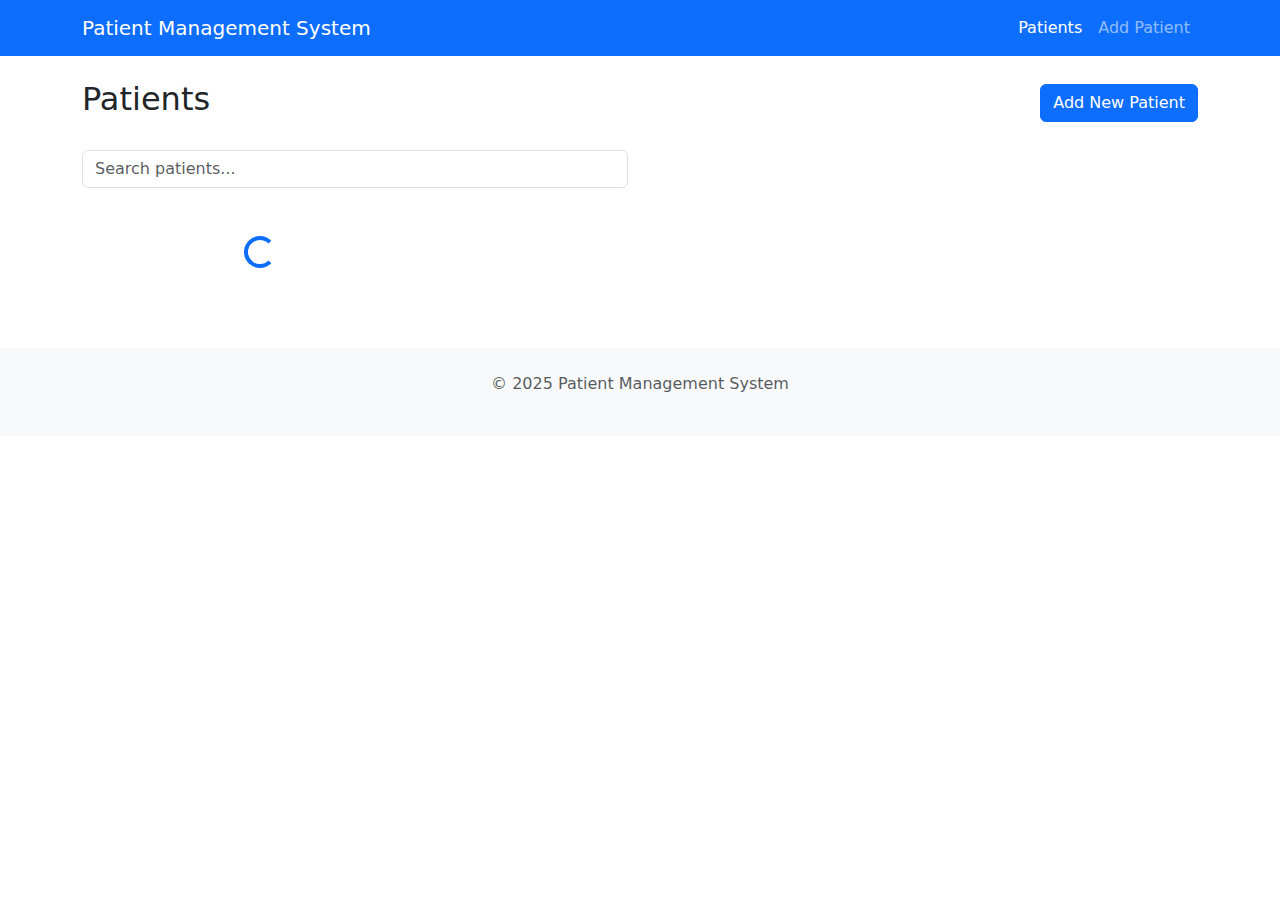
<file: api.html>
<!DOCTYPE html>
<html lang="en">
<head>
    <meta charset="UTF-8">
    <meta name="viewport" content="width=device-width, initial-scale=1.0">
    <title>Patient Management</title>
    <link rel="stylesheet" href="https://cdnjs.cloudflare.com/ajax/libs/bootstrap/5.3.0/css/bootstrap.min.css">
    <style>
        .patient-card {
            transition: transform 0.2s;
            cursor: pointer;
        }
        .patient-card:hover {
            transform: translateY(-5px);
            box-shadow: 0 10px 20px rgba(0,0,0,0.1);
        }
        .loading {
            display: flex;
            justify-content: center;
            padding: 2rem;
        }
    </style>
</head>
<body>
    <nav class="navbar navbar-expand-lg navbar-dark bg-primary">
        <div class="container">
            <a class="navbar-brand" href="#">Patient Management System</a>
            <button class="navbar-toggler" type="button" data-bs-toggle="collapse" data-bs-target="#navbarNav">
                <span class="navbar-toggler-icon"></span>
            </button>
            <div class="collapse navbar-collapse" id="navbarNav">
                <ul class="navbar-nav ms-auto">
                    <li class="nav-item">
                        <a class="nav-link active" href="#" id="viewPatientsLink">Patients</a>
                    </li>
                    <li class="nav-item">
                        <a class="nav-link" href="#" id="addPatientLink">Add Patient</a>
                    </li>
                </ul>
            </div>
        </div>
    </nav>

    <div class="container mt-4">
        <!-- Patient List View -->
        <div id="patientListView">
            <div class="d-flex justify-content-between align-items-center mb-4">
                <h2>Patients</h2>
                <button class="btn btn-primary" id="addPatientBtn">Add New Patient</button>
            </div>
            
            <div class="row mb-3">
                <div class="col-md-6">
                    <input type="text" class="form-control" id="searchInput" placeholder="Search patients...">
                </div>
            </div>
            
            <div id="patientsList" class="row row-cols-1 row-cols-md-2 row-cols-lg-3 g-4">
                <div class="loading">
                    <div class="spinner-border text-primary" role="status">
                        <span class="visually-hidden">Loading...</span>
                    </div>
                </div>
            </div>
        </div>

        <!-- Add/Edit Patient Form -->
        <div id="patientFormView" style="display: none;">
            <div class="d-flex justify-content-between align-items-center mb-4">
                <h2 id="formTitle">Add New Patient</h2>
                <button class="btn btn-secondary" id="backToListBtn">Back to List</button>
            </div>
            
            <div class="card">
                <div class="card-body">
                    <form id="patientForm">
                        <input type="hidden" id="patientId">
                        
                        <div class="mb-3">
                            <label for="patientName" class="form-label">Full Name</label>
                            <input type="text" class="form-control" id="patientName" required>
                        </div>
                        
                        <div class="row mb-3">
                            <div class="col-md-6">
                                <label for="patientEmail" class="form-label">Email</label>
                                <input type="email" class="form-control" id="patientEmail" required>
                            </div>
                            <div class="col-md-6">
                                <label for="patientPhone" class="form-label">Phone</label>
                                <input type="tel" class="form-control" id="patientPhone" required>
                            </div>
                        </div>
                        
                        <div class="mb-3">
                            <label for="patientAddress" class="form-label">Address</label>
                            <input type="text" class="form-control" id="patientAddress">
                        </div>
                        
                        <div class="row mb-3">
                            <div class="col-md-6">
                                <label for="patientDOB" class="form-label">Date of Birth</label>
                                <input type="date" class="form-control" id="patientDOB">
                            </div>
                            <div class="col-md-6">
                                <label for="patientGender" class="form-label">Gender</label>
                                <select class="form-select" id="patientGender">
                                    <option value="">Select Gender</option>
                                    <option value="male">Male</option>
                                    <option value="female">Female</option>
                                    <option value="other">Other</option>
                                </select>
                            </div>
                        </div>
                        
                        <div class="mb-3">
                            <label for="patientNotes" class="form-label">Notes</label>
                            <textarea class="form-control" id="patientNotes" rows="3"></textarea>
                        </div>
                        
                        <div class="d-grid gap-2">
                            <button type="submit" class="btn btn-primary" id="savePatientBtn">Save Patient</button>
                        </div>
                    </form>
                </div>
            </div>
        </div>
        
        <!-- Patient Detail View -->
        <div id="patientDetailView" style="display: none;">
            <div class="d-flex justify-content-between align-items-center mb-4">
                <h2>Patient Details</h2>
                <div>
                    <button class="btn btn-primary me-2" id="editPatientBtn">Edit</button>
                    <button class="btn btn-secondary" id="backToListFromDetailBtn">Back to List</button>
                </div>
            </div>
            
            <div class="card mb-4">
                <div class="card-body">
                    <div class="row">
                        <div class="col-md-6">
                            <h3 id="detailName">John Doe</h3>
                            <p id="detailContact">johndoe@example.com | 555-123-4567</p>
                            <p id="detailAddress">123 Main St, Anytown, USA</p>
                            <p id="detailDemographics">DOB: 01/01/1980 | Gender: Male</p>
                        </div>
                        <div class="col-md-6">
                            <div class="d-flex justify-content-end">
                                <button class="btn btn-danger" id="deletePatientBtn">Delete Patient</button>
                            </div>
                        </div>
                    </div>
                </div>
            </div>
            
            <div class="d-flex justify-content-between align-items-center mb-3">
                <h3>Medical Records</h3>
                <button class="btn btn-outline-primary" id="addRecordBtn">Add Record</button>
            </div>
            
            <div id="medicalRecordsList" class="list-group mb-4">
                <div class="loading">
                    <div class="spinner-border text-primary" role="status">
                        <span class="visually-hidden">Loading...</span>
                    </div>
                </div>
            </div>
            
            <!-- Add Medical Record Modal -->
            <div class="modal fade" id="addRecordModal" tabindex="-1">
                <div class="modal-dialog">
                    <div class="modal-content">
                        <div class="modal-header">
                            <h5 class="modal-title">Add Medical Record</h5>
                            <button type="button" class="btn-close" data-bs-dismiss="modal" aria-label="Close"></button>
                        </div>
                        <div class="modal-body">
                            <form id="recordForm">
                                <div class="mb-3">
                                    <label for="recordDate" class="form-label">Date</label>
                                    <input type="date" class="form-control" id="recordDate" required>
                                </div>
                                <div class="mb-3">
                                    <label for="recordDoctor" class="form-label">Doctor</label>
                                    <input type="text" class="form-control" id="recordDoctor" required>
                                </div>
                                <div class="mb-3">
                                    <label for="recordDiagnosis" class="form-label">Diagnosis</label>
                                    <input type="text" class="form-control" id="recordDiagnosis" required>
                                </div>
                                <div class="mb-3">
                                    <label for="recordNotes" class="form-label">Notes</label>
                                    <textarea class="form-control" id="recordNotes" rows="3"></textarea>
                                </div>
                            </form>
                        </div>
                        <div class="modal-footer">
                            <button type="button" class="btn btn-secondary" data-bs-dismiss="modal">Cancel</button>
                            <button type="button" class="btn btn-primary" id="saveRecordBtn">Save Record</button>
                        </div>
                    </div>
                </div>
            </div>
        </div>
    </div>

    <footer class="bg-light text-center text-muted py-4 mt-5">
        <div class="container">
            <p>© 2025 Patient Management System</p>
        </div>
    </footer>

    <script src="https://cdnjs.cloudflare.com/ajax/libs/bootstrap/5.3.0/js/bootstrap.bundle.min.js"></script>
    <script type="module">
        import PatientAPI from './api-client.js';
        
        // Initialize API client
        const api = new PatientAPI('http://localhost:5000/api');
        
        // For demonstration purposes - in a real app, get this from your authentication system
        api.setAuthToken('your-auth-token');
        
        // DOM elements
        const patientListView = document.getElementById('patientListView');
        const patientFormView = document.getElementById('patientFormView');
        const patientDetailView = document.getElementById('patientDetailView');
        const patientsList = document.getElementById('patientsList');
        const patientForm = document.getElementById('patientForm');
        const formTitle = document.getElementById('formTitle');
        const searchInput = document.getElementById('searchInput');
        const medicalRecordsList = document.getElementById('medicalRecordsList');
        const recordModal = new bootstrap.Modal(document.getElementById('addRecordModal'));
        
        // Navigation buttons
        document.getElementById('addPatientBtn').addEventListener('click', () => showAddPatientForm());
        document.getElementById('addPatientLink').addEventListener('click', (e) => {
            e.preventDefault();
            showAddPatientForm();
        });
        document.getElementById('viewPatientsLink').addEventListener('click', (e) => {
            e.preventDefault();
            showPatientList();
        });
        document.getElementById('backToListBtn').addEventListener('click', () => showPatientList());
        document.getElementById('backToListFromDetailBtn').addEventListener('click', () => showPatientList());
        document.getElementById('editPatientBtn').addEventListener('click', () => {
            const patientId = document.getElementById('patientDetailView').dataset.patientId;
            showEditPatientForm(patientId);
        });
        document.getElementById('addRecordBtn').addEventListener('click', () => {
            document.getElementById('recordForm').reset();
            recordModal.show();
        });
        document.getElementById('saveRecordBtn').addEventListener('click', () => saveRecord());
        document.getElementById('deletePatientBtn').addEventListener('click', () => deleteCurrentPatient());
        
        // Form submission
        patientForm.addEventListener('submit', (e) => {
            e.preventDefault();
            savePatient();
        });
        
        // Search functionality
        searchInput.addEventListener('input', () => {
            const searchTerm = searchInput.value.toLowerCase();
            const cards = patientsList.querySelectorAll('.patient-card');
            
            cards.forEach(card => {
                const patientName = card.querySelector('.card-title').textContent.toLowerCase();
                if (patientName.includes(searchTerm)) {
                    card.style.display = '';
                } else {
                    card.style.display = 'none';
                }
            });
        });
        
        // Load patients on page load
        loadPatients();
        
        // Functions
        async function loadPatients() {
            patientsList.innerHTML = `
                <div class="loading">
                    <div class="spinner-border text-primary" role="status">
                        <span class="visually-hidden">Loading...</span>
                    </div>
                </div>
            `;
            
            try {
                const result = await api.getAllPatients();
                displayPatients(result.data);
            } catch (error) {
                showError('Failed to load patients', error);
            }
        }
        
        function displayPatients(patients) {
            if (patients.length === 0) {
                patientsList.innerHTML = '<div class="col-12"><p class="text-center">No patients found.</p></div>';
                return;
            }
            
            patientsList.innerHTML = '';
            
            patients.forEach(patient => {
                const card = document.createElement('div');
                card.className = 'col';
                card.innerHTML = `
                    <div class="card patient-card h-100">
                        <div class="card-body">
                            <h5 class="card-title">${patient.name}</h5>
                            <p class="card-text">${patient.email || ''}</p>
                            <p class="card-text">${patient.phone || ''}</p>
                        </div>
                        <div class="card-footer bg-transparent">
                            <button class="btn btn-sm btn-outline-primary view-btn">View Details</button>
                        </div>
                    </div>
                `;
                
                card.querySelector('.view-btn').addEventListener('click', () => {
                    showPatientDetails(patient.id);
                });
                
                patientsList.appendChild(card);
            });
        }
        
        async function showPatientDetails(patientId) {
            try {
                const result = await api.getPatient(patientId);
                const patient = result.data;
                
                // Set patient details
                document.getElementById('detailName').textContent = patient.name;
                document.getElementById('detailContact').textContent = `${patient.email || ''} | ${patient.phone || ''}`;
                document.getElementById('detailAddress').textContent = patient.address || 'No address provided';
                document.getElementById('detailDemographics').textContent = `DOB: ${patient.dateOfBirth || 'N/A'} | Gender: ${patient.gender || 'Not specified'}`;
                
                // Store patient ID for operations
                patientDetailView.dataset.patientId = patientId;
                
                // Load medical records
                loadPatientMedicalRecords(patientId);
                
                // Show the detail view
                patientListView.style.display = 'none';
                patientFormView.style.display = 'none';
                patientDetailView.style.display = 'block';
            } catch (error) {
                showError('Failed to load patient details', error);
            }
        }
        
        async function loadPatientMedicalRecords(patientId) {
            medicalRecordsList.innerHTML = `
                <div class="loading">
                    <div class="spinner-border text-primary" role="status">
                        <span class="visually-hidden">Loading...</span>
                    </div>
                </div>
            `;
            
            try {
                const result = await api.getPatientMedicalRecords(patientId);
                displayMedicalRecords(result.data);
            } catch (error) {
                showError('Failed to load medical records', error);
            }
        }
        
        function displayMedicalRecords(records) {
            if (records.length === 0) {
                medicalRecordsList.innerHTML = '<p class="text-center">No medical records found.</p>';
                return;
            }
            
            medicalRecordsList.innerHTML = '';
            
            records.forEach(record => {
                const item = document.createElement('div');
                item.className = 'list-group-item';
                item.innerHTML = `
                    <div class="d-flex w-100 justify-content-between">
                        <h5 class="mb-1">${record.diagnosis}</h5>
                        <small>${new Date(record.date).toLocaleDateString()}</small>
                    </div>
                    <p class="mb-1">Doctor: ${record.doctor}</p>
                    ${record.notes ? `<p class="mb-1">${record.notes}</p>` : ''}
                `;
                
                medicalRecordsList.appendChild(item);
            });
        }
        
        function showAddPatientForm() {
            patientForm.reset();
            formTitle.textContent = 'Add New Patient';
            document.getElementById('patientId').value = '';
            
            patientListView.style.display = 'none';
            patientDetailView.style
            patientListView.style.display = 'none';
            patientDetailView.style.display = 'none';
            patientFormView.style.display = 'block';
        }
        
        async function showEditPatientForm(patientId) {
            try {
                const result = await api.getPatient(patientId);
                const patient = result.data;
                
                // Fill form with patient data
                document.getElementById('patientId').value = patientId;
                document.getElementById('patientName').value = patient.name || '';
                document.getElementById('patientEmail').value = patient.email || '';
                document.getElementById('patientPhone').value = patient.phone || '';
                document.getElementById('patientAddress').value = patient.address || '';
                document.getElementById('patientDOB').value = patient.dateOfBirth || '';
                document.getElementById('patientGender').value = patient.gender || '';
                document.getElementById('patientNotes').value = patient.notes || '';
                
                formTitle.textContent = 'Edit Patient';
                
                // Show the form view
                patientListView.style.display = 'none';
                patientDetailView.style.display = 'none';
                patientFormView.style.display = 'block';
            } catch (error) {
                showError('Failed to load patient data for editing', error);
            }
        }
        
        async function savePatient() {
            const patientId = document.getElementById('patientId').value;
            
            const patientData = {
                name: document.getElementById('patientName').value,
                email: document.getElementById('patientEmail').value,
                phone: document.getElementById('patientPhone').value,
                address: document.getElementById('patientAddress').value,
                dateOfBirth: document.getElementById('patientDOB').value,
                gender: document.getElementById('patientGender').value,
                notes: document.getElementById('patientNotes').value
            };
            
            try {
                let result;
                
                if (patientId) {
                    // Update existing patient
                    result = await api.updatePatient(patientId, patientData);
                    showSuccessMessage('Patient updated successfully');
                } else {
                    // Create new patient
                    result = await api.createPatient(patientData);
                    showSuccessMessage('Patient created successfully');
                }
                
                // Go back to patient list and refresh
                showPatientList();
            } catch (error) {
                showError('Failed to save patient', error);
            }
        }
        
        async function saveRecord() {
            const patientId = patientDetailView.dataset.patientId;
            
            const recordData = {
                date: document.getElementById('recordDate').value,
                doctor: document.getElementById('recordDoctor').value,
                diagnosis: document.getElementById('recordDiagnosis').value,
                notes: document.getElementById('recordNotes').value
            };
            
            try {
                await api.addPatientMedicalRecord(patientId, recordData);
                recordModal.hide();
                loadPatientMedicalRecords(patientId);
                showSuccessMessage('Medical record added successfully');
            } catch (error) {
                showError('Failed to add medical record', error);
            }
        }
        
        async function deleteCurrentPatient() {
            const patientId = patientDetailView.dataset.patientId;
            
            if (!confirm('Are you sure you want to delete this patient? This action cannot be undone.')) {
                return;
            }
            
            try {
                await api.deletePatient(patientId);
                showPatientList();
                showSuccessMessage('Patient deleted successfully');
            } catch (error) {
                showError('Failed to delete patient', error);
            }
        }
        
        function showPatientList() {
            patientListView.style.display = 'block';
            patientFormView.style.display = 'none';
            patientDetailView.style.display = 'none';
            loadPatients();
        }
        
        function showSuccessMessage(message) {
            // You can implement a toast notification here
            alert(message);
        }
        
        function showError(message, error) {
            console.error(error);
            alert(`${message}: ${error.message}`);
        }
    </script>
</body>
</html>
</file>
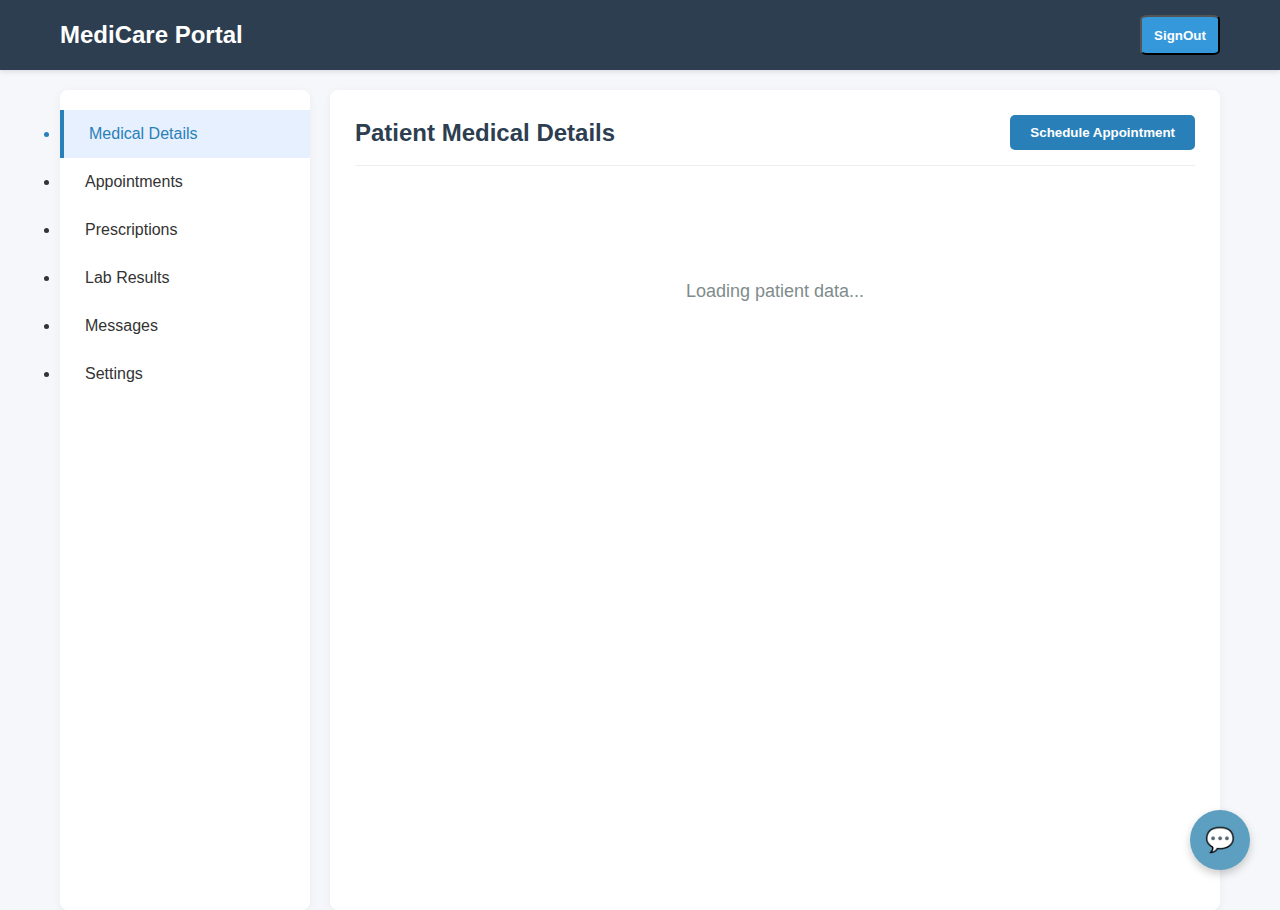
<file: api_html_patients.html>
<!DOCTYPE html>
<html lang="en">
<head>
    <meta charset="UTF-8">
    <meta name="viewport" content="width=device-width, initial-scale=1.0">
    <title>MediCare Portal - Patient Dashboard</title>
    <link rel="stylesheet" href="chat_css.css">
    <style>
        /* Reset and Base Styles */
        * {
            margin: 0;
            padding: 0;
            box-sizing: border-box;
            font-family: 'Segoe UI', Tahoma, Geneva, Verdana, sans-serif;
        }
        
        body {
            background-color: #f5f7fa;
            color: #333;
        }
        
        .container {
            max-width: 1200px;
            margin: 0 auto;
            padding: 0 20px;
        }
        
        /* Header Styles */
        header {
            background-color: #2c3e50;
            color: white;
            padding: 15px 0;
            box-shadow: 0 2px 5px rgba(0, 0, 0, 0.1);
        }
        
        .header-content {
            display: flex;
            justify-content: space-between;
            align-items: center;
        }
        
        .logo {
            font-size: 24px;
            font-weight: bold;
        }
        
        .user-info {
            display: flex;
            align-items: center;
            gap: 10px;
        }
        
        .user-avatar {
            width: 80px;
            height: 40px;
            color: white;
            background-color: #3498db;
            border-radius: 10%;
            display: flex;
            align-items: center;
            justify-content: center;
            font-weight: bold;
        }
        
        /* Main Content Styles */
        .main-content {
            display: flex;
            margin-top: 20px;
            min-height: calc(100vh - 80px);
        }
        
        /* Sidebar Styles */
        .sidebar {
            width: 250px;
            background-color: white;
            border-radius: 8px;
            box-shadow: 0 2px 10px rgba(0, 0, 0, 0.05);
            padding: 20px 0;
        }
        
        .nav-item {
            padding: 15px 25px;
            cursor: pointer;
            transition: all 0.3s ease;
        }
        
        .nav-item:hover {
            background-color: #f0f5ff;
        }
        
        .nav-item.active {
            background-color: #e6f0ff;
            color: #2980b9;
            border-left: 4px solid #2980b9;
        }
        
        /* Dashboard Styles */
        .dashboard {
            flex: 1;
            margin-left: 20px;
            background-color: white;
            border-radius: 8px;
            box-shadow: 0 2px 10px rgba(0, 0, 0, 0.05);
            padding: 25px;
        }
        
        .dashboard-header {
            display: flex;
            justify-content: space-between;
            align-items: center;
            margin-bottom: 25px;
            padding-bottom: 15px;
            border-bottom: 1px solid #eee;
        }
        
        .dashboard-title {
            font-size: 24px;
            color: #2c3e50;
        }
        
        .schedule-btn {
            background-color: #2980b9;
            color: white;
            border: none;
            padding: 10px 20px;
            border-radius: 5px;
            cursor: pointer;
            font-weight: bold;
            transition: background-color 0.3s;
        }
        
        .schedule-btn:hover {
            background-color: #3498db;
        }
        
        /* Patient Details Styles */
        .patient-details {
            display: flex;
            flex-direction: column;
            gap: 30px;
        }
        
        .detail-section {
            background-color: #f9fafc;
            border-radius: 8px;
            padding: 20px;
            box-shadow: 0 1px 3px rgba(0, 0, 0, 0.05);
        }
        
        .section-title {
            font-size: 18px;
            color: #2c3e50;
            margin-bottom: 15px;
            padding-bottom: 10px;
            border-bottom: 1px solid #eee;
        }
        
        .detail-grid {
            display: grid;
            grid-template-columns: repeat(auto-fill, minmax(250px, 1fr));
            gap: 20px;
        }
        
        .detail-item {
            display: flex;
            flex-direction: column;
            gap: 5px;
        }
        
        .detail-label {
            font-size: 14px;
            color: #7f8c8d;
        }
        
        .detail-value {
            font-size: 16px;
            font-weight: 500;
        }
        
        /* Loading State */
        .loading {
            display: flex;
            justify-content: center;
            align-items: center;
            height: 200px;
            font-size: 18px;
            color: #7f8c8d;
        }
        
        /* Alert Messages */
        .alert {
            padding: 15px;
            background-color: #f8d7da;
            color: #721c24;
            border-radius: 5px;
            margin-bottom: 20px;
        }
        
        /* Medicine Status */
        .status-pill {
            display: inline-block;
            padding: 3px 10px;
            border-radius: 20px;
            font-size: 14px;
            font-weight: 500;
        }
        
        .status-true {
            background-color: #d4edda;
            color: #155724;
        }
        
        .status-false {
            background-color: #f8d7da;
            color: #721c24;
        }
    </style>
</head>
<body>
    <header>
        <div class="container">
            <div class="header-content">
                <div class="logo">MediCare Portal</div>
                <div href="dual_login.html" class="user-info">
                    <button href="dual_login.html" type="button" class="user-avatar" id="userInitials">SignOut</button>
                </div>
            </div>
        </div>
    </header>
    <!-- chatbot section -->
     
    <!-- Chat button -->
    <div class="chat-button" id="chatButton">
        <span class="chat-icon">💬</span>
    </div>

    <!-- Chat dialog -->
    <div class="chat-dialog" id="chatDialog">
        <div class="chat-header">
            <div class="chat-title">
                <span class="chat-icon">🤖</span> AI Assistant
            </div>
            <div class="chat-close" id="chatClose">✕</div>
        </div>
        <div class="chat-messages" id="chatMessages">
            <div class="message ai-message">
                Hello! How can I help you today?
            </div>
        </div>
        <div class="typing-indicator" id="typingIndicator">
            <span></span>
            <span></span>
            <span></span>
        </div>
        <div class="chat-input-container">
            <input type="text" class="chat-input" id="chatInput" placeholder="Type your message..." autocomplete="off">
            <button class="chat-send" id="chatSend">
                <svg width="18" height="18" viewBox="0 0 24 24" fill="none" stroke="currentColor" stroke-width="2" stroke-linecap="round" stroke-linejoin="round">
                    <line x1="22" y1="2" x2="11" y2="13"></line>
                    <polygon points="22 2 15 22 11 13 2 9 22 2"></polygon>
                </svg>
            </button>
        </div>
    </div>
     <!-- end of chatbot -->
    <div class="container">
        <div class="main-content">
            <aside class="sidebar">
                <nav>
                    <ul>
                        <li class="nav-item active">Medical Details</li>
                        <li class="nav-item">Appointments</li>
                        <li class="nav-item">Prescriptions</li>
                        <li class="nav-item">Lab Results</li>
                        <li class="nav-item">Messages</li>
                        <li class="nav-item">Settings</li>
                    </ul>
                </nav>
            </aside>
            
            <section class="dashboard">
                <div class="dashboard-header">
                    <h1 class="dashboard-title">Patient Medical Details</h1>
                    <button class="schedule-btn" id="scheduleBtn">Schedule Appointment</button>
                </div>
                
                <div id="errorMessage" class="alert" style="display: none;"></div>
                <div id="loadingIndicator" class="loading">Loading patient data...</div>
                
                <div id="patientDetails" class="patient-details" style="display: none;">
                    <div class="detail-section">
                        <h2 class="section-title">Personal Information</h2>
                        <div class="detail-grid">
                            <div class="detail-item">
                                <div class="detail-label">Full Name</div>
                                <div class="detail-value" id="patName">--</div>
                            </div>
                            <div class="detail-item">
                                <div class="detail-label">Patient ID</div>
                                <div class="detail-value" id="patId">--</div>
                            </div>
                            <div class="detail-item">
                                <div class="detail-label">Age</div>
                                <div class="detail-value" id="patAge">--</div>
                            </div>
                        </div>
                    </div>
                    
                    <div class="detail-section">
                        <h2 class="section-title">Medical Information</h2>
                        <div class="detail-grid">
                            <div class="detail-item">
                                <div class="detail-label">Condition</div>
                                <div class="detail-value" id="medCondition">--</div>
                            </div>
                            <div class="detail-item">
                                <div class="detail-label">Medicines Taken</div>
                                <div class="detail-value" id="medicinesTaken">--</div>
                            </div>
                            <div class="detail-item">
                                <div class="detail-label">Medicines To Take</div>
                                <div class="detail-value" id="medicinesToTake">--</div>
                            </div>
                            <div class="detail-item">
                                <div class="detail-label">Medicine Timings</div>
                                <div class="detail-value" id="medicineTimings">--</div>
                            </div>
                        </div>
                    </div>
                </div>
            </section>
        </div>
    </div>
    <script src="chat_script.js"></script>
    <script>
        document.addEventListener("DOMContentLoaded", function () {
        const apiUrl = REACT_APP_PAT_API_URL ; // Replace with your FastAPI URL

        const scheduleBtn = document.getElementById("scheduleBtn");
        const signoutbtn = document.getElementById("userInitials");

        const patName = document.getElementById("patName");
        const patId = document.getElementById("patId");
        const patAge = document.getElementById("patAge");
        const medCondition = document.getElementById("medCondition");
        const medicinesTaken = document.getElementById("medicinesTaken");
        const timeMedicines = document.getElementById("medicineTimings");
        const medicines = document.getElementById("medicinesToTake");
        
        const loadingIndicator = document.getElementById("loadingIndicator");
        const patientDetails = document.getElementById("patientDetails");
        const errorMessage = document.getElementById("errorMessage");
        
        // Retrieve P_id from localStorage
        scheduleBtn.addEventListener("click", function () {
            window.location.href = "schedule_appointment.html"; // Redirect to appointment scheduling page
        });
       signoutbtn.addEventListener("click", function () {
            window.location.href = "dual_login.html"; // Redirect to appointment scheduling page
        });


        let patientId = localStorage.getItem("P_id");

        if (!patientId || patientId === "null" || patientId === "undefined") {
            console.log("Stored patientId:", patientId, typeof patientId); // Debugging step
            alert("No Patient ID found. Please log in first.");
            window.location.href = "dual_login.html"; // Redirect to login
            return;
        }

        // Ensure patientId is a string
        patientId = patientId.toString().trim();

        // Fetch patient data from FastAPI backend
        fetch(`${apiUrl}/${patientId}`)
            .then(response => {
                if (!response.ok) {
                    throw new Error(`HTTP error! Status: ${response.status}`);
                }
                return response.json();
            })
            .then(patient => {
                console.log("Fetched Patient Data:", patient);

                loadingIndicator.style.display = "none";

                if (patient) {
                    patientDetails.style.display = "block";

                    // Populate patient details
                    patName.textContent = patient.pat_name;
                    patId.textContent = patient.P_id;
                    patAge.textContent = patient.age;
                    medCondition.textContent = patient.medical_cond;
                    medicinesTaken.textContent = patient.Medicine_taken ? "Yes" : "No";
                    timeMedicines.textContent = patient.time_medicines || "Not Available";
                    medicines.textContent = patient.Medicines ;
                } else {
                    errorMessage.style.display = "block";
                    errorMessage.textContent = "Error: Patient ID not found.";
                }
            })
            .catch(error => {
                loadingIndicator.style.display = "none";
                errorMessage.style.display = "block";
                errorMessage.textContent = "Error fetching patient data. Please try again later.";
                console.error("Fetch error:", error);
            });
    });
    
    </script>
</body>
</html>
</file>
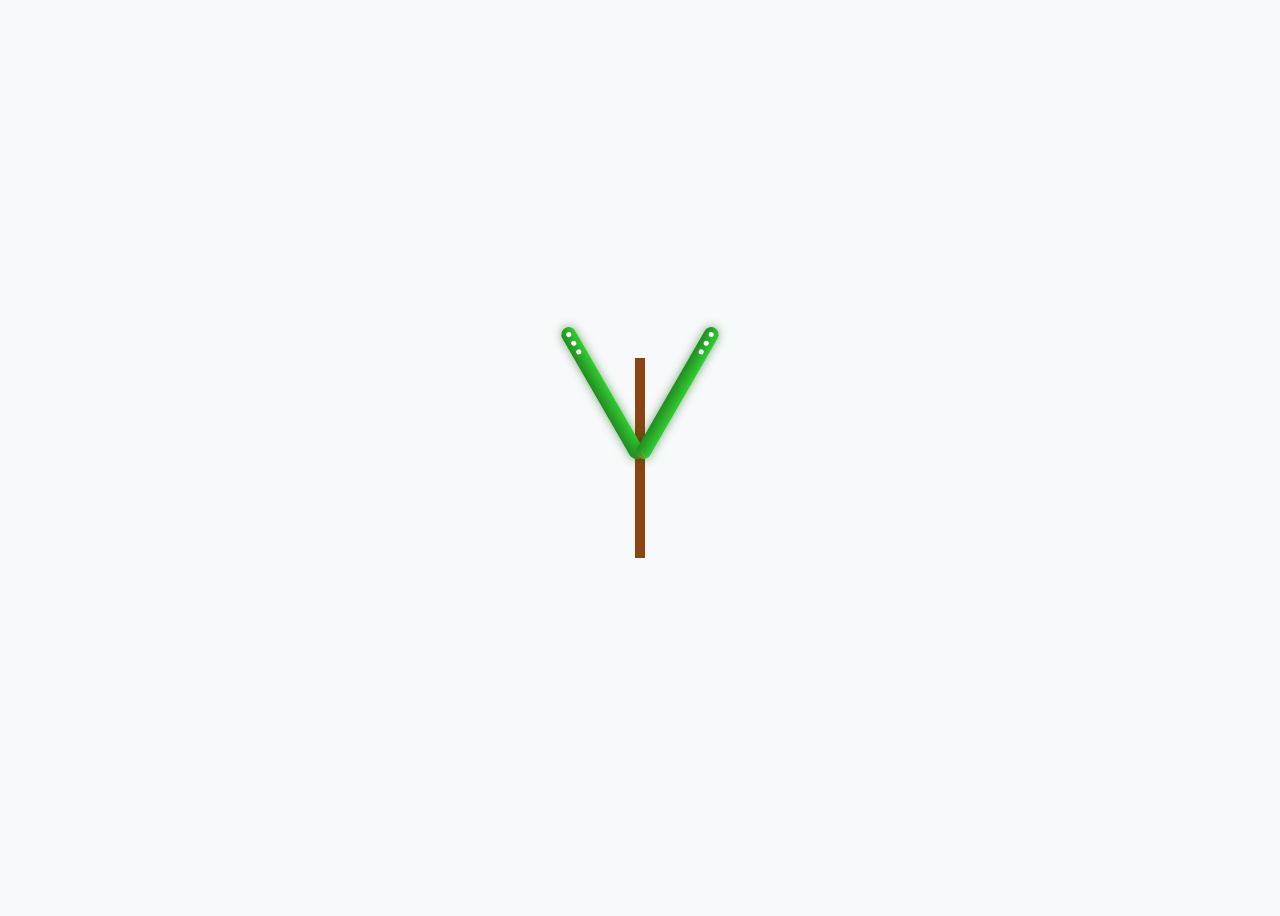
<file: caduceus.html>
<!DOCTYPE html>
<html lang="en">
<head>
    <meta charset="UTF-8">
    <meta name="viewport" content="width=device-width, initial-scale=1.0">
    <title>Caduceus Symbol</title>
    <style>
        body {
            display: flex;
            justify-content: center;
            align-items: center;
            height: 100vh;
            background-color: #f8f9fa;
        }

        .caduceus {
            position: relative;
            width: 100px;
            height: 200px;
        }

        .staff {
            position: absolute;
            width: 10px;
            height: 100%;
            background-color: #8B4513; /* Brown color for the staff */
            left: 50%;
            transform: translateX(-50%);
        }

        .snake {
            position: absolute;
            width: 15px;
            height: 150px;
            background: linear-gradient(to right, #228B22, #32CD32);
            border-radius: 10px;
            left: 50%;
            transform-origin: bottom center;
            box-shadow: 0 0 10px rgba(0,100,0,0.5);
            animation: slither 3s infinite ease-in-out;
        }


        .snake.left {
            bottom: 50%;
            transform: translate(-50%, 0) rotate(-30deg);
        }

        .snake.right {
            top: 50%;
            transform: translate(-50%, -100%) rotate(30deg);
        }

        @keyframes slither {
            0%, 100% {
                transform: translate(-50%, 0) rotate(-30deg) scaleY(1);
            }
            50% {
                transform: translate(-50%, -10px) rotate(-35deg) scaleY(1.05);
            }
        }

        .snake::before {
            content: '';
            position: absolute;
            top: 5px;
            left: 5px;
            width: 5px;
            height: 5px;
            background-color: #fff;
            border-radius: 50%;
            box-shadow: 0 10px 0 #fff, 0 20px 0 #fff;
        }

        .snake::after {
            content: '>';
            position: absolute;
            bottom: -5px;
            left: 50%;
            transform: translateX(-50%);
            color: #ff4500;
            font-size: 12px;
        }

    </style>
</head>
<body>
    <div class="caduceus">
        <div class="staff"></div>
        <div class="wings"></div>
        <div class="snake left"></div>
        <div class="snake right"></div>
    </div>

</body>
</html>
</file>
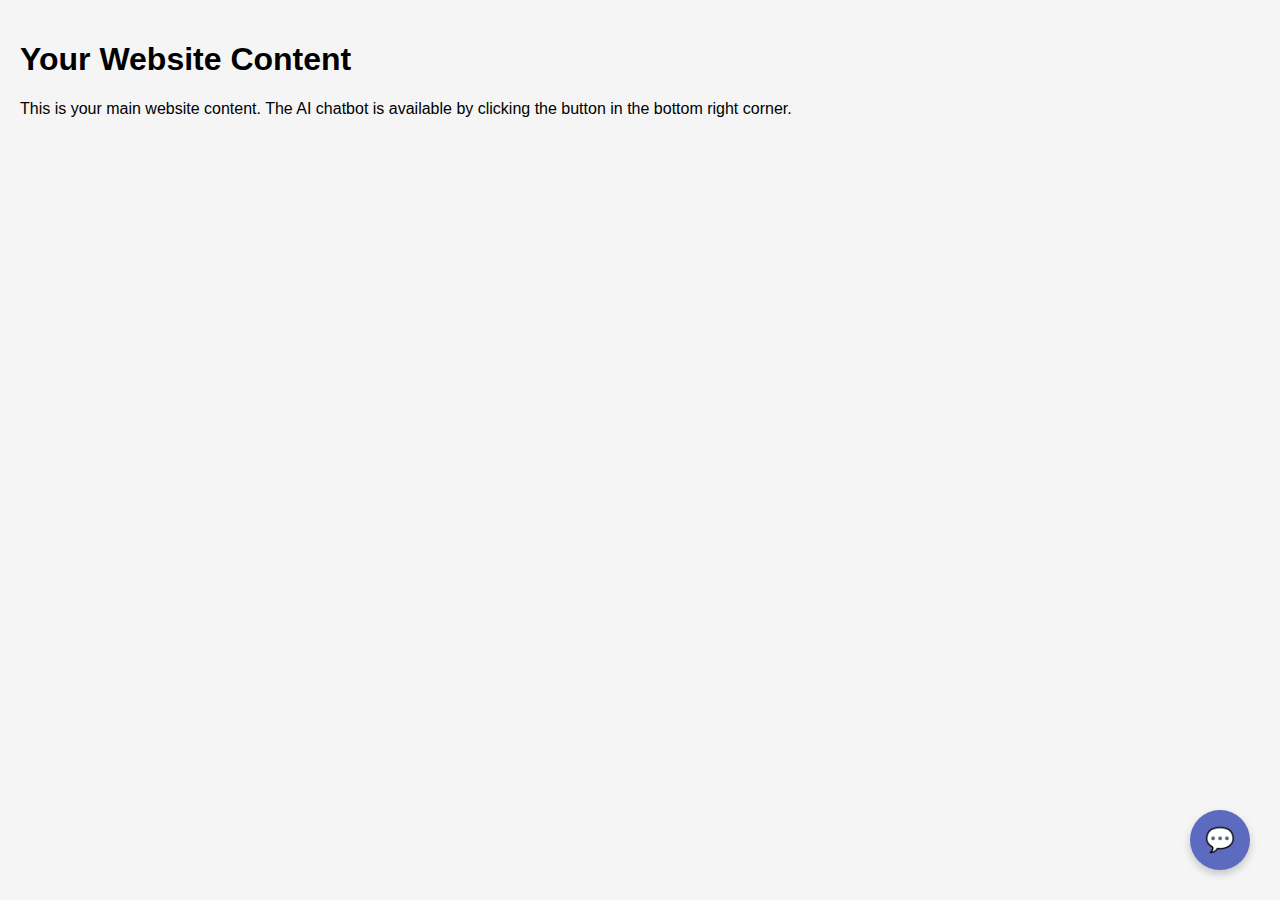
<file: chatbot.html>
<!DOCTYPE html>
<html lang="en">
<head>
    <meta charset="UTF-8">
    <meta name="viewport" content="width=device-width, initial-scale=1.0">
    <title>Your Website with AI Chatbot</title>
    <style>
        body {
            font-family: 'Segoe UI', Tahoma, Geneva, Verdana, sans-serif;
            margin: 0;
            padding: 0;
            height: 100vh;
            background-color: #f5f5f5;
        }

        .content {
            padding: 20px;
        }

        /* Chat button styles */
        .chat-button {
            position: fixed;
            bottom: 30px;
            right: 30px;
            width: 60px;
            height: 60px;
            border-radius: 50%;
            background-color: #5c6bc0;
            color: white;
            display: flex;
            justify-content: center;
            align-items: center;
            cursor: pointer;
            box-shadow: 0 4px 8px rgba(0, 0, 0, 0.2);
            transition: all 0.3s ease;
            z-index: 1000;
        }

        .chat-button:hover {
            transform: scale(1.05);
            box-shadow: 0 6px 12px rgba(0, 0, 0, 0.3);
            background-color: #3949ab;
        }

        .chat-icon {
            font-size: 24px;
        }

        /* Chat dialog styles */
        .chat-dialog {
            position: fixed;
            bottom: 100px;
            right: 30px;
            width: 700px;
            height: 500px;
            background-color: white;
            border-radius: 12px;
            box-shadow: 0 8px 16px rgba(0, 0, 0, 0.2);
            display: flex;
            flex-direction: column;
            overflow: hidden;
            z-index: 999;
            opacity: 0;
            transform: translateY(20px) scale(0.95);
            pointer-events: none;
            transition: all 0.3s ease;
        }

        .chat-dialog.open {
            opacity: 1;
            transform: translateY(0) scale(1);
            pointer-events: all;
        }

        .chat-header {
            background-color: #5c6bc0;
            color: white;
            padding: 15px 20px;
            display: flex;
            justify-content: space-between;
            align-items: center;
        }

        .chat-title {
            font-weight: 600;
            display: flex;
            align-items: center;
            gap: 8px;
        }

        .chat-close {
            cursor: pointer;
            font-size: 18px;
        }

        .chat-messages {
            flex: 1;
            padding: 15px;
            overflow-y: auto;
            display: flex;
            flex-direction: column;
            gap: 10px;
            background-color: #f9f9f9;
        }

        .message {
            max-width: 80%;
            padding: 10px 15px;
            border-radius: 18px;
            line-height: 1.4;
            position: relative;
            word-wrap: break-word;
        }

        .user-message {
            background-color: #e1f5fe;
            color: #01579b;
            margin-left: auto;
            border-bottom-right-radius: 5px;
        }

        .ai-message {
            background-color: #ede7f6;
            color: #4527a0;
            margin-right: auto;
            border-bottom-left-radius: 5px;
        }

        .chat-input-container {
            padding: 15px;
            border-top: 1px solid #e0e0e0;
            display: flex;
            gap: 10px;
        }

        .chat-input {
            flex: 1;
            padding: 12px 15px;
            border: 1px solid #ddd;
            border-radius: 25px;
            outline: none;
            font-size: 15px;
        }

        .chat-send {
            background-color: #5c6bc0;
            color: white;
            border: none;
            border-radius: 50%;
            width: 40px;
            height: 40px;
            display: flex;
            justify-content: center;
            align-items: center;
            cursor: pointer;
            transition: background-color 0.2s;
        }

        .chat-send:hover {
            background-color: #3949ab;
        }

        .typing-indicator {
            display: none;
            padding: 10px 15px;
            max-width: 50%;
            margin-right: auto;
        }

        .typing-indicator span {
            height: 8px;
            width: 8px;
            background-color: #9575cd;
            border-radius: 50%;
            display: inline-block;
            margin-right: 3px;
            animation: pulse 1.5s infinite;
        }

        .typing-indicator span:nth-child(2) {
            animation-delay: 0.2s;
        }

        .typing-indicator span:nth-child(3) {
            animation-delay: 0.4s;
        }

        @keyframes pulse {
            0%, 100% { transform: scale(1); opacity: 1; }
            50% { transform: scale(1.2); opacity: 0.5; }
        }

        @media (max-width: 480px) {
            .chat-dialog {
                width: 90%;
                height: 70vh;
                right: 5%;
                left: 5%;
            }
        }
    </style>
</head>
<body>
    <div class="content">
        <h1>Your Website Content</h1>
        <p>This is your main website content. The AI chatbot is available by clicking the button in the bottom right corner.</p>
    </div>

    <!-- Chat button -->
    <div class="chat-button" id="chatButton">
        <span class="chat-icon">💬</span>
    </div>

    <!-- Chat dialog -->
    <div class="chat-dialog" id="chatDialog">
        <div class="chat-header">
            <div class="chat-title">
                <span class="chat-icon">🤖</span> AI Assistant
            </div>
            <div class="chat-close" id="chatClose">✕</div>
        </div>
        <div class="chat-messages" id="chatMessages">
            <div class="message ai-message">
                Hello! How can I help you today?
            </div>
        </div>
        <div class="typing-indicator" id="typingIndicator">
            <span></span>
            <span></span>
            <span></span>
        </div>
        <div class="chat-input-container">
            <input type="text" class="chat-input" id="chatInput" placeholder="Type your message..." autocomplete="off">
            <button class="chat-send" id="chatSend">
                <svg width="18" height="18" viewBox="0 0 24 24" fill="none" stroke="currentColor" stroke-width="2" stroke-linecap="round" stroke-linejoin="round">
                    <line x1="22" y1="2" x2="11" y2="13"></line>
                    <polygon points="22 2 15 22 11 13 2 9 22 2"></polygon>
                </svg>
            </button>
        </div>
    </div>

    <script>
        
        // Generate a unique session ID for this chat
        const sessionId = 'session_' + Math.random().toString(36).substring(2, 15);
        
        // DOM elements
        const chatButton = document.getElementById('chatButton');
        const chatDialog = document.getElementById('chatDialog');
        const chatClose = document.getElementById('chatClose');
        const chatMessages = document.getElementById('chatMessages');
        const chatInput = document.getElementById('chatInput');
        const chatSend = document.getElementById('chatSend');
        const typingIndicator = document.getElementById('typingIndicator');

        // Open chat dialog
        chatButton.addEventListener('click', () => {
            chatDialog.classList.add('open');
            chatInput.focus();
        });

        // Close chat dialog
        chatClose.addEventListener('click', () => {
            chatDialog.classList.remove('open');
        });

        // Send message when pressing Enter
        chatInput.addEventListener('keypress', (e) => {
            if (e.key === 'Enter' && chatInput.value.trim() !== '') {
                sendMessage();
            }
        });

        // Send message on button click
        chatSend.addEventListener('click', () => {
            if (chatInput.value.trim() !== '') {
                sendMessage();
            }
        });

        // Function to send message
        function sendMessage() {
            const message = chatInput.value.trim();
            
            // Add user message to chat
            addMessage(message, 'user');
            
            // Clear input
            chatInput.value = '';
            
            // Show typing indicator
            typingIndicator.style.display = 'block';
            
            // Call API to get response
            fetchAIResponse(message);
        }

        // Function to add a message to the chat
        function addMessage(text, sender) {
            const messageDiv = document.createElement('div');
            messageDiv.classList.add('message');
            messageDiv.classList.add(sender === 'user' ? 'user-message' : 'ai-message');
            messageDiv.textContent = text;
            
            chatMessages.appendChild(messageDiv);
            
            // Scroll to bottom
            chatMessages.scrollTop = chatMessages.scrollHeight;
        }

            // Function to fetch AI response from backend
      async function fetchAIResponse(message) {
          try {
              const controller = new AbortController();
              const timeoutId = setTimeout(() => controller.abort(), 120000); // 60 seconds timeout

              const response = await fetch('https://4b49-34-125-25-0.ngrok-free.app/chat', {
                  method: 'POST',
                  headers: {'Content-Type': 'application/json'},
                  body: JSON.stringify({
                      message: message,
                      session_id: sessionId,
                  }),
                  signal: controller.signal
              });

              clearTimeout(timeoutId);
              
              if (!response.ok) {
                  throw new Error(`HTTP error! Status: ${response.status}`);
              }
              
              const data = await response.json();
              
              // Hide typing indicator
              typingIndicator.style.display = 'none';
              
              // Add AI response to chat
              if (data.response) {
                  addMessage(data.response, 'ai');
              } else if (data.error) {
                  addMessage('Error: ' + data.error, 'ai');
              } else {
                  addMessage('Sorry, I could not generate a response.', 'ai');
              }
          } catch (error) {
              console.error("Error fetching AI response:", error);
              
              // Hide typing indicator
              typingIndicator.style.display = 'none';
              
              // Add error message to chat
              addMessage('Sorry, there was an error connecting to the AI.', 'ai');
          }
      }
    </script>
</body>
</html>
</file>
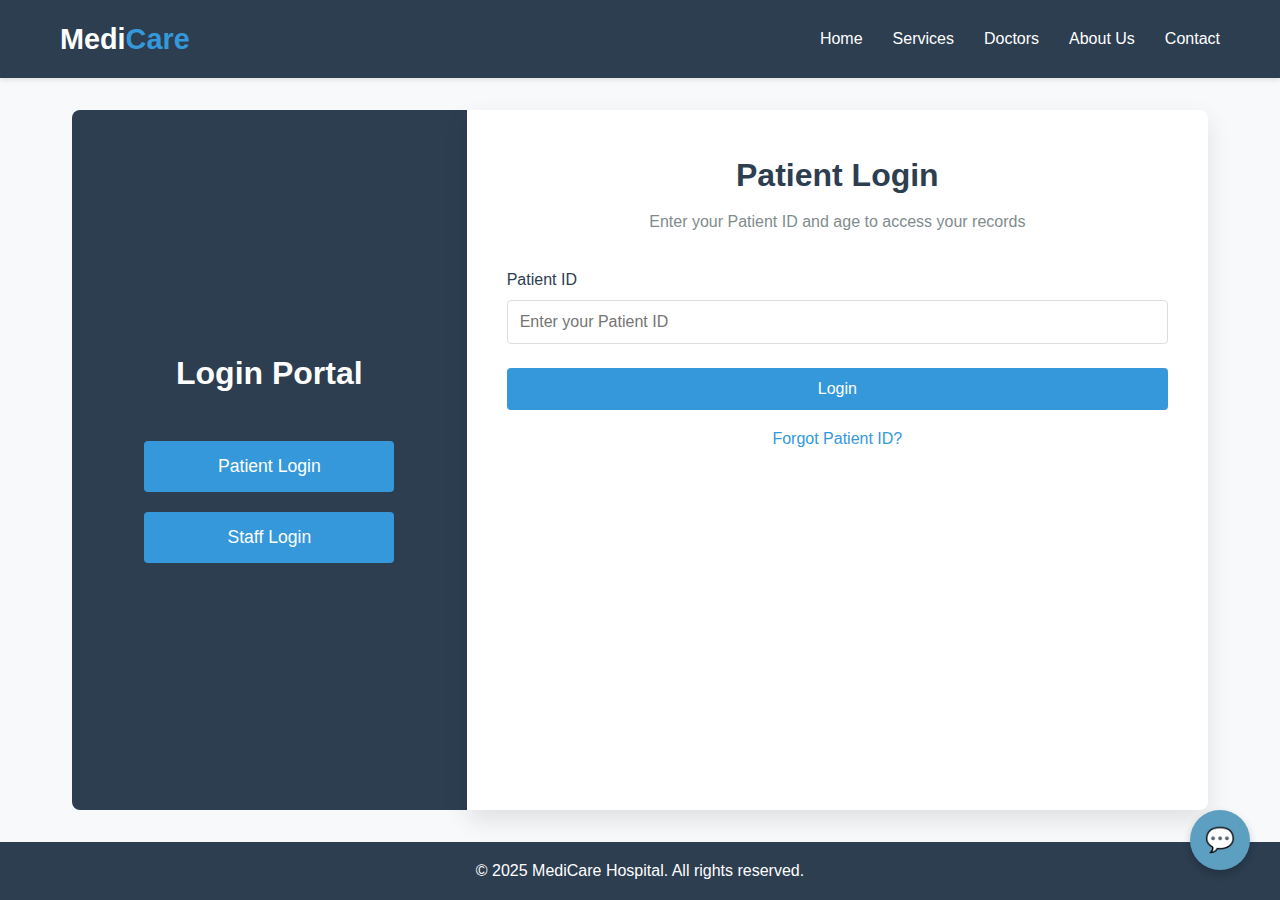
<file: dual_login.html>
<!DOCTYPE html>
<html lang="en">
<head>
    <meta charset="UTF-8">
    <meta name="viewport" content="width=device-width, initial-scale=1.0">
    <link rel="stylesheet" href="chat_css.css">
    <script src="chat_script.js"></script>
    <title>Login - MediCare Hospital</title>
    <style>
        * {
            margin: 0;
            padding: 0;
            box-sizing: border-box;
            font-family: 'Segoe UI', Tahoma, Geneva, Verdana, sans-serif;
        }
        
        body {
            background-color: #f8f9fa;
            color: #333;
            line-height: 1.6;
            height: 100vh;
            display: flex;
            flex-direction: column;
        }
        
        /* Header Styles */
        header {
            background-color: #2c3e50;
            color: white;
            padding: 1rem 0;
            box-shadow: 0 2px 5px rgba(0,0,0,0.1);
        }
        
        .navbar {
            display: flex;
            justify-content: space-between;
            align-items: center;
            max-width: 1200px;
            margin: 0 auto;
            padding: 0 20px;
        }
        
        .logo {
            font-size: 1.8rem;
            font-weight: 700;
            color: #ffffff;
            text-decoration: none;
        }
        
        .logo span {
            color: #3498db;
        }
        
        .nav-links {
            display: flex;
            list-style: none;
        }
        
        .nav-links li {
            margin-left: 30px;
        }
        
        .nav-links a {
            text-decoration: none;
            color: white;
            font-weight: 500;
            transition: color 0.3s;
        }
        
        .nav-links a:hover {
            color: #3498db;
        }
        
        /* Login Container */
        .login-container {
            flex: 1;
            display: flex;
            padding: 2rem;
            max-width: 1200px;
            margin: 0 auto;
            width: 100%;
        }
        
        /* Login Options */
        .login-options {
            flex: 1;
            display: flex;
            flex-direction: column;
            justify-content: center;
            align-items: center;
            background-color: #2c3e50;
            color: white;
            padding: 2rem;
            border-radius: 8px 0 0 8px;
        }
        
        .login-options h2 {
            font-size: 2rem;
            margin-bottom: 2rem;
            color: #ffffff;
        }
        
        .option-btn {
            width: 100%;
            max-width: 250px;
            padding: 15px;
            margin: 10px 0;
            background-color: #3498db;
            color: white;
            border: none;
            border-radius: 4px;
            font-size: 1.1rem;
            font-weight: 500;
            cursor: pointer;
            transition: background-color 0.3s;
        }
        
        .option-btn:hover {
            background-color: #2980b9;
        }
        
        /* Login Forms */
        .login-forms {
            flex: 2;
            background-color: white;
            padding: 2.5rem;
            border-radius: 0 8px 8px 0;
            box-shadow: 0 10px 25px rgba(0,0,0,0.1);
        }
        
        .form-title {
            text-align: center;
            margin-bottom: 2rem;
        }
        
        .form-title h2 {
            font-size: 2rem;
            color: #2c3e50;
            margin-bottom: 0.5rem;
        }
        
        .form-title p {
            color: #7f8c8d;
        }
        
        .login-form {
            display: none;
        }
        
        .login-form.active {
            display: block;
        }
        
        .form-group {
            margin-bottom: 1.5rem;
        }
        
        .form-group label {
            display: block;
            margin-bottom: 0.5rem;
            font-weight: 500;
            color: #2c3e50;
        }
        
        .form-control {
            width: 100%;
            padding: 12px;
            border: 1px solid #ddd;
            border-radius: 4px;
            font-size: 1rem;
            transition: border-color 0.3s;
        }
        
        .form-control:focus {
            outline: none;
            border-color: #3498db;
        }
        
        .btn {
            width: 100%;
            padding: 12px;
            background-color: #3498db;
            color: white;
            border: none;
            border-radius: 4px;
            font-size: 1rem;
            font-weight: 500;
            cursor: pointer;
            transition: background-color 0.3s;
        }
        
        .btn:hover {
            background-color: #2980b9;
        }
        
        .forgot-password {
            text-align: center;
            margin-top: 1rem;
        }
        
        .forgot-password a {
            color: #3498db;
            text-decoration: none;
        }
        
        .forgot-password a:hover {
            text-decoration: underline;
        }
        
        .error-message {
            color: #e74c3c;
            font-size: 0.9rem;
            margin-top: 0.5rem;
            display: none;
        }
        
        /* Responsive */
        @media (max-width: 768px) {
            .login-container {
                flex-direction: column;
                padding: 1rem;
            }
            
            .login-options {
                border-radius: 8px 8px 0 0;
                padding: 1.5rem;
            }
            
            .login-forms {
                border-radius: 0 0 8px 8px;
                padding: 1.5rem;
            }
        }
        
        /* Footer */
        footer {
            background-color: #2c3e50;
            color: white;
            padding: 1rem 0;
            text-align: center;
        }
    </style>
</head>
<body>
    <!-- Header -->
    <header>
        <nav class="navbar">
            <a href="index.html" class="logo">Medi<span>Care</span></a>
            <ul class="nav-links">
                <li><a href="index.html">Home</a></li>
                <li><a href="services.html">Services</a></li>
                <li><a href="doctors.html">Doctors</a></li>
                <li><a href="about.html">About Us</a></li>
                <li><a href="contactus.html">Contact</a></li>
            </ul>
        </nav>
    </header>
<!-- chatbot section -->
     
    <!-- Chat button -->
    <div class="chat-button" id="chatButton">
        <span class="chat-icon">💬</span>
    </div>

    <!-- Chat dialog -->
    <div class="chat-dialog" id="chatDialog">
        <div class="chat-header">
            <div class="chat-title">
                <span class="chat-icon">🤖</span> AI Assistant
            </div>
            <div class="chat-close" id="chatClose">✕</div>
        </div>
        <div class="chat-messages" id="chatMessages">
            <div class="message ai-message">
                Hello! How can I help you today?
            </div>
        </div>
        <div class="typing-indicator" id="typingIndicator">
            <span></span>
            <span></span>
            <span></span>
        </div>
        <div class="chat-input-container">
            <input type="text" class="chat-input" id="chatInput" placeholder="Type your message..." autocomplete="off">
            <button class="chat-send" id="chatSend">
                <svg width="18" height="18" viewBox="0 0 24 24" fill="none" stroke="currentColor" stroke-width="2" stroke-linecap="round" stroke-linejoin="round">
                    <line x1="22" y1="2" x2="11" y2="13"></line>
                    <polygon points="22 2 15 22 11 13 2 9 22 2"></polygon>
                </svg>
            </button>
        </div>
    </div>
     <!-- end of chatbot -->
    <!-- Login Container -->
    <section class="login-container">
        <!-- Login Options -->
        <div class="login-options">
            <h2>Login Portal</h2>
            <button id="userBtn" class="option-btn active">Patient Login</button>
            <button id="staffBtn" class="option-btn">Staff Login</button>
        </div>
        
        <!-- Login Forms -->
        <div class="login-forms">
            <!-- Patient Login Form -->
            <div id="userForm" class="login-form active">
                <div class="form-title">
                    <h2>Patient Login</h2>
                    <p>Enter your Patient ID and age to access your records</p>
                </div>
                <form id="patientLoginForm">
                    <div class="form-group">
                        <label for="patientId">Patient ID</label>
                        <input type="text" id="patientId" class="form-control" placeholder="Enter your Patient ID" required>
                    </div>
                    <button type="submit" class="btn">Login</button>
                </form>
                <div class="forgot-password">
                    <a href="#">Forgot Patient ID?</a>
                </div>
            </div>
            
            <!-- Staff Login Form -->
            <div id="staffForm" class="login-form">
                <div class="form-title">
                    <h2>Staff Login</h2>
                    <p>Enter your credentials to access the system</p>
                </div>
                <form id="staffLoginForm">
                    <div class="form-group">
                        <label for="username">Username</label>
                        <input type="text" id="username" class="form-control" placeholder="Enter your username" required>
                    </div>
                    <div class="form-group">
                        <label for="password">Password</label>
                        <input type="password" id="password" class="form-control" placeholder="Enter your password" required>
                        <div id="staff-error-message" class="error-message">Invalid username or password</div>
                    </div>
                    <button type="submit" class="btn" id="">Login</button>
                </form>
                <div class="forgot-password">
                    <a href="#">Forgot password?</a>
                </div>
            </div>
        </div>
    </section>

    <!-- Footer -->
    <footer>
        <p>&copy; 2025 MediCare Hospital. All rights reserved.</p>
    </footer>

    <script type="module" >
        // const path = require('path');
        // const express = require('express');

        import {pat_API_URL, staff_API_URL, API_URL} from "./config/config.js"; // Adjust path as needed
        let apiUrl = staff_API_URL;

        // Toggle between login forms
        const userBtn = document.getElementById('userBtn');
        const staffBtn = document.getElementById('staffBtn');
        const userForm = document.getElementById('userForm');
        const staffForm = document.getElementById('staffForm');
        
        userBtn.addEventListener('click', function() {
            userBtn.classList.add('active');
            staffBtn.classList.remove('active');
            userForm.classList.add('active');
            staffForm.classList.remove('active');
        });
        
        staffBtn.addEventListener('click', function() {
            staffBtn.classList.add('active');
            userBtn.classList.remove('active');
            staffForm.classList.add('active');
            userForm.classList.remove('active');
        });
        
        // Handle staff login form submission
        
        document.getElementById('staffLoginForm').addEventListener('submit', function(e) {
            e.preventDefault();

            const username = document.getElementById('username').value.trim();
            const password = document.getElementById('password').value.trim();
            const errorMessage = document.getElementById('staff-error-message');
            console.log(username)
            console.log(password)
            // Fetch the staff login data from your backend
            fetch(process.env.REACT_APP_staff_API_URL)  // Adjust the URL as needed
                .then(response => {
                    if (!response.ok) {
                        throw new Error(`HTTP error! Status: ${response.status}`);
                    }
                    return response.json();
                })
                .then(response => {
                    if (!response.ok) {
                        throw new Error(`HTTP error! Status: ${response.status}`);
                    }
                    return response.json();
                })
                
                .then(data => {
                    console.log("Fetched Data:", data);  // Log to inspect the structure

                    // Convert the object into an array of users
                    const users = Object.values(data); // Extracts user objects
                    console.log("Users Array:", users);

                    // Find user by matching username & password
                    const user = users.find(user => user.username === username && user.password === password);

                    if (user) {
                        alert("Login successful!");
                        window.location.href = "staff_page.html"; // Redirect to the staff dashboard
                    } else {
                        errorMessage.style.display = "block";
                        errorMessage.textContent = "Invalid username or password";
                    }
                })
                .catch(error => {
                    console.error("Error fetching login data:", error);
                    errorMessage.style.display = "block";
                    errorMessage.textContent = "Server error. Please try again later.";
                });
        });

        let Pat_apiUrl = pat_API_URL;
        document.getElementById('patientLoginForm').addEventListener('submit', function (e) {
            e.preventDefault();

            const patientId = document.getElementById('patientId').value;
            const errorMessage = document.getElementById('patient-error-message');

            // Fetch the entire patients object
            fetch(Pat_apiUrl)  // Remove query param; fetch all
            .then(response => response.json())
            .then(data => {
                console.log("Fetched Data:", data);  // Debugging

                // Extract the patient object by key
                const patient = data[patientId];
                console.log(patient,typeof patient);  // Debugging
                if (patient) {
                    console.log("Patient logged in:", patient);

                    // Store patient ID in session storage
                    localStorage.setItem("P_id", patientId);

                    console.log("Stored P_id:", localStorage.getItem("P_id"));
              
                    // Redirect to patient dashboard
                    window.location.href = "api_html_patients.html";
                } else {
                    console.error("Patient ID not found in database.");
                    errorMessage.style.display = "block";
                    errorMessage.textContent = "Invalid Patient ID.";
                }
            })
            .catch(error => {
                console.error("Error during login:", error);
                errorMessage.style.display = "block";
                errorMessage.textContent = "Error connecting to the database.";
            });
        });

        
    </script>
</body>
</html>
</file>
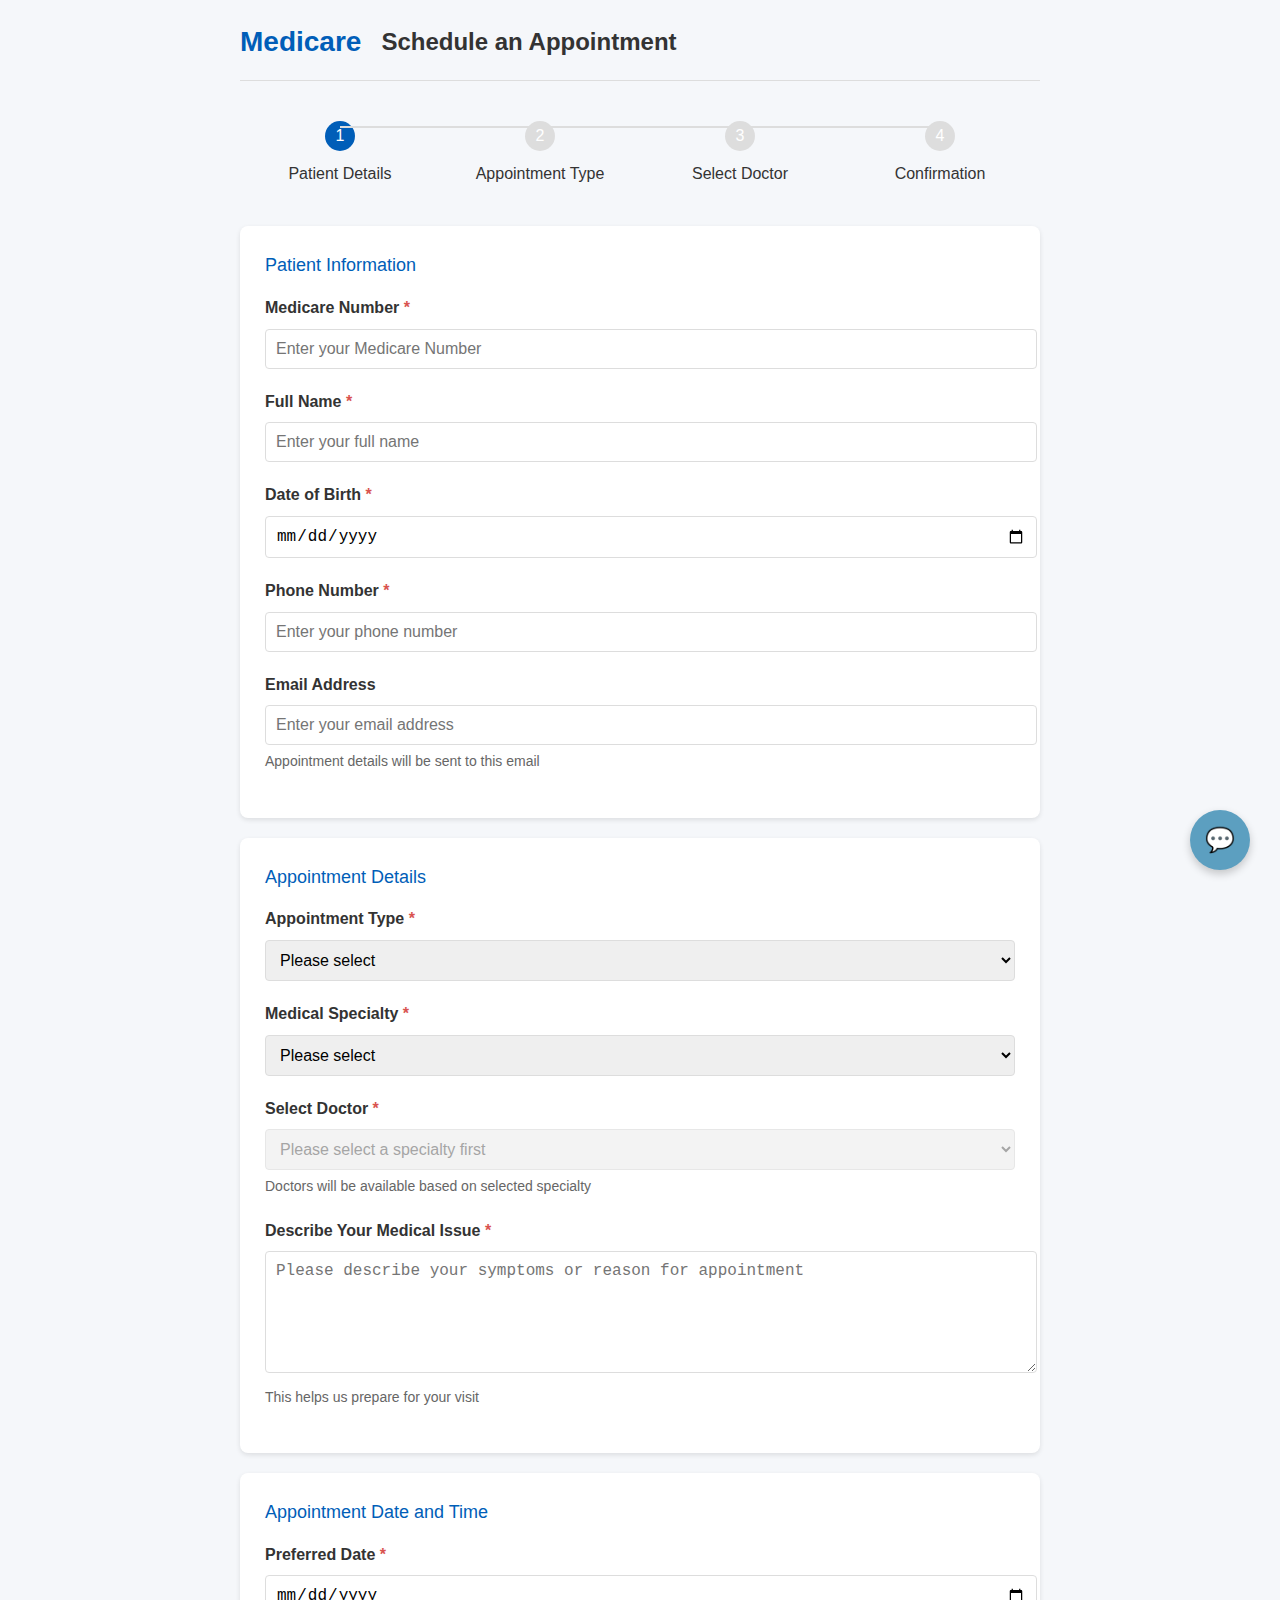
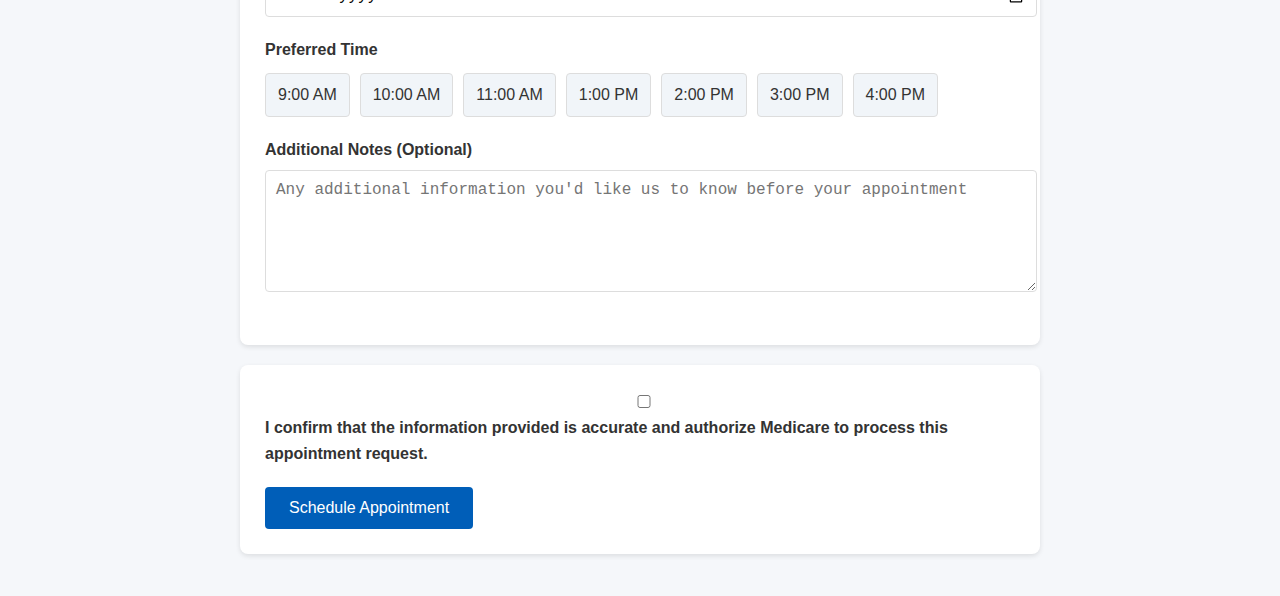
<file: schedule_appo.html>
<!DOCTYPE html>
<html lang="en">
<head>
    <meta charset="UTF-8">
    <meta name="viewport" content="width=device-width, initial-scale=1.0">
    <title>Medicare - Schedule an Appointment</title>
    <link rel="stylesheet" href="chat_css.css">
    <style>
        body {
            font-family: 'Segoe UI', Tahoma, Geneva, Verdana, sans-serif;
            line-height: 1.6;
            color: #333;
            max-width: 800px;
            margin: 0 auto;
            padding: 20px;
            background-color: #f5f7fa;
        }
        header {
            display: flex;
            align-items: center;
            margin-bottom: 30px;
            border-bottom: 1px solid #ddd;
            padding-bottom: 15px;
        }
        .logo {
            color: #005EB8;
            font-size: 28px;
            font-weight: bold;
            margin-right: 20px;
        }
        h1 {
            font-size: 24px;
            color: #333;
            margin: 0;
        }
        .card {
            background-color: white;
            border-radius: 8px;
            box-shadow: 0 2px 5px rgba(0,0,0,0.1);
            padding: 25px;
            margin-bottom: 20px;
        }
        .form-group {
            margin-bottom: 20px;
        }
        label {
            display: block;
            margin-bottom: 8px;
            font-weight: 600;
        }
        input, select, textarea {
            width: 100%;
            padding: 10px;
            border: 1px solid #ddd;
            border-radius: 4px;
            font-size: 16px;
        }
        textarea {
            min-height: 100px;
            resize: vertical;
        }
        .error {
            color: #d9534f;
            font-size: 14px;
            margin-top: 5px;
            display: none;
        }
        .btn-submit {
            background-color: #005EB8;
            color: white;
            border: none;
            padding: 12px 24px;
            font-size: 16px;
            border-radius: 4px;
            cursor: pointer;
            transition: background-color 0.3s;
        }
        .btn-submit:hover {
            background-color: #004999;
        }
        .required:after {
            content: " *";
            color: #d9534f;
        }
        .section-title {
            font-size: 18px;
            margin-bottom: 15px;
            color: #005EB8;
        }
        .time-slot {
            display: flex;
            flex-wrap: wrap;
            gap: 10px;
            margin-top: 10px;
        }
        .time-option {
            background-color: #f1f5f9;
            border: 1px solid #ddd;
            border-radius: 4px;
            padding: 8px 12px;
            cursor: pointer;
        }
        .time-option:hover {
            background-color: #e6eef5;
        }
        .time-option.selected {
            background-color: #cce5ff;
            border-color: #99caff;
        }
        .info-text {
            font-size: 14px;
            color: #666;
            margin-top: 5px;
        }
        .steps {
            display: flex;
            margin-bottom: 30px;
        }
        .step {
            flex: 1;
            text-align: center;
            padding: 10px;
            position: relative;
        }
        .step-number {
            width: 30px;
            height: 30px;
            background-color: #ddd;
            color: white;
            border-radius: 50%;
            display: flex;
            align-items: center;
            justify-content: center;
            margin: 0 auto 10px;
        }
        .step.active .step-number {
            background-color: #005EB8;
        }
        .step:not(:last-child):after {
            content: '';
            position: absolute;
            top: 15px;
            right: 0;
            width: 50%;
            height: 2px;
            background-color: #ddd;
        }
        .step:not(:first-child):before {
            content: '';
            position: absolute;
            top: 15px;
            left: 0;
            width: 50%;
            height: 2px;
            background-color: #ddd;
        }
    </style>
</head>
<body>
    <header>
        <div class="logo">Medicare</div>
        <h1>Schedule an Appointment</h1>
    </header>
<!-- chatbot section -->
     
    <!-- Chat button -->
    <div class="chat-button" id="chatButton">
        <span class="chat-icon">💬</span>
    </div>

    <!-- Chat dialog -->
    <div class="chat-dialog" id="chatDialog">
        <div class="chat-header">
            <div class="chat-title">
                <span class="chat-icon">🤖</span> AI Assistant
            </div>
            <div class="chat-close" id="chatClose">✕</div>
        </div>
        <div class="chat-messages" id="chatMessages">
            <div class="message ai-message">
                Hello! How can I help you today?
            </div>
        </div>
        <div class="typing-indicator" id="typingIndicator">
            <span></span>
            <span></span>
            <span></span>
        </div>
        <div class="chat-input-container">
            <input type="text" class="chat-input" id="chatInput" placeholder="Type your message..." autocomplete="off">
            <button class="chat-send" id="chatSend">
                <svg width="18" height="18" viewBox="0 0 24 24" fill="none" stroke="currentColor" stroke-width="2" stroke-linecap="round" stroke-linejoin="round">
                    <line x1="22" y1="2" x2="11" y2="13"></line>
                    <polygon points="22 2 15 22 11 13 2 9 22 2"></polygon>
                </svg>
            </button>
        </div>
    </div>
     <!-- end of chatbot -->
    <div class="steps">
        <div class="step active">
            <div class="step-number">1</div>
            <div>Patient Details</div>
        </div>
        <div class="step">
            <div class="step-number">2</div>
            <div>Appointment Type</div>
        </div>
        <div class="step">
            <div class="step-number">3</div>
            <div>Select Doctor</div>
        </div>
        <div class="step">
            <div class="step-number">4</div>
            <div>Confirmation</div>
        </div>
    </div>

    <form id="appointmentForm">
        <div class="card">
            <div class="section-title">Patient Information</div>
            
            <div class="form-group">
                <label for="medicareNumber" class="required">Medicare Number</label>
                <input type="text" id="medicareNumber" placeholder="Enter your Medicare Number" required>
                <div class="error" id="medicareNumberError">Please enter a valid Medicare Number</div>
            </div>
            
            <div class="form-group">
                <label for="fullName" class="required">Full Name</label>
                <input type="text" id="fullName" placeholder="Enter your full name" required>
            </div>
            
            <div class="form-group">
                <label for="dob" class="required">Date of Birth</label>
                <input type="date" id="dob" required>
            </div>
            
            <div class="form-group">
                <label for="phone" class="required">Phone Number</label>
                <input type="tel" id="phone" placeholder="Enter your phone number" required>
            </div>
            
            <div class="form-group">
                <label for="email">Email Address</label>
                <input type="email" id="email" placeholder="Enter your email address">
                <div class="info-text">Appointment details will be sent to this email</div>
            </div>
        </div>

        <div class="card">
            <div class="section-title">Appointment Details</div>
            
            <div class="form-group">
                <label for="appointmentType" class="required">Appointment Type</label>
                <select id="appointmentType" required>
                    <option value="">Please select</option>
                    <option value="initial">Initial Consultation</option>
                    <option value="followup">Follow-up Visit</option>
                    <option value="urgent">Urgent Care</option>
                    <option value="preventive">Preventive Care</option>
                    <option value="telehealth">Telehealth</option>
                </select>
            </div>
            
            <div class="form-group">
                <label for="specialty" class="required">Medical Specialty</label>
                <select id="specialty" required>
                    <option value="">Please select</option>
                    <option value="primary">Primary Care Physician</option>
                    <option value="cardiology">Cardiology</option>
                    <option value="dermatology">Dermatology</option>
                    <option value="endocrinology">Endocrinology</option>
                    <option value="gastroenterology">Gastroenterology</option>
                    <option value="neurology">Neurology</option>
                    <option value="orthopedics">Orthopedics</option>
                    <option value="rheumatology">Rheumatology</option>
                    <option value="urology">Urology</option>
                    <option value="podiatry">Podiatry</option>
                    <option value="ophthalmology">Ophthalmology</option>
                    <option value="psychiatry">Psychiatry</option>
                </select>
            </div>
            
            <div class="form-group">
                <label for="doctor" class="required">Select Doctor</label>
                <select id="doctor" required disabled>
                    <option value="">Please select a specialty first</option>
                </select>
                <div class="info-text">Doctors will be available based on selected specialty</div>
            </div>
            
            <div class="form-group">
                <label for="issueDescription" class="required">Describe Your Medical Issue</label>
                <textarea id="issueDescription" placeholder="Please describe your symptoms or reason for appointment" required></textarea>
                <div class="info-text">This helps us prepare for your visit</div>
            </div>
        </div>

        <div class="card">
            <div class="section-title">Appointment Date and Time</div>
            
            <div class="form-group">
                <label for="appointmentDate" class="required">Preferred Date</label>
                <input type="date" id="appointmentDate" required>
            </div>
            
            <div class="form-group">
                <label>Preferred Time</label>
                <div class="time-slot">
                    <div class="time-option" data-time="9:00 AM">9:00 AM</div>
                    <div class="time-option" data-time="10:00 AM">10:00 AM</div>
                    <div class="time-option" data-time="11:00 AM">11:00 AM</div>
                    <div class="time-option" data-time="1:00 PM">1:00 PM</div>
                    <div class="time-option" data-time="2:00 PM">2:00 PM</div>
                    <div class="time-option" data-time="3:00 PM">3:00 PM</div>
                    <div class="time-option" data-time="4:00 PM">4:00 PM</div>
                </div>
                <input type="hidden" id="selectedTime">
            </div>
            
            <div class="form-group">
                <label for="additionalNotes">Additional Notes (Optional)</label>
                <textarea id="additionalNotes" placeholder="Any additional information you'd like us to know before your appointment"></textarea>
            </div>
        </div>

        <div class="card">
            <div class="form-group">
                <label>
                    <input type="checkbox" id="agreeTerms" required>
                    I confirm that the information provided is accurate and authorize Medicare to process this appointment request.
                </label>
            </div>
            
            <button type="submit" class="btn-submit">Schedule Appointment</button>
        </div>
    </form>
    <script src="chat_script.js"></script>
    <script>
        // Simple form interaction logic
        document.addEventListener('DOMContentLoaded', function() {
            // Time slot selection
            const timeOptions = document.querySelectorAll('.time-option');
            const selectedTimeInput = document.getElementById('selectedTime');
            
            timeOptions.forEach(option => {
                option.addEventListener('click', function() {
                    timeOptions.forEach(opt => opt.classList.remove('selected'));
                    this.classList.add('selected');
                    selectedTimeInput.value = this.dataset.time;
                });
            });
            
            // Dynamic doctor loading based on specialty
            const specialtySelect = document.getElementById('specialty');
            const doctorSelect = document.getElementById('doctor');
            
            specialtySelect.addEventListener('change', function() {
                if (this.value) {
                    doctorSelect.disabled = false;
                    doctorSelect.innerHTML = ''; // Clear previous options
                    
                    // Add placeholder option
                    const placeholderOption = document.createElement('option');
                    placeholderOption.value = '';
                    placeholderOption.textContent = 'Select a doctor';
                    doctorSelect.appendChild(placeholderOption);
                    
                    // Simulate loading doctors based on specialty
                    const doctors = getDoctorsBySpecialty(this.value);
                    doctors.forEach(doctor => {
                        const option = document.createElement('option');
                        option.value = doctor.id;
                        option.textContent = doctor.name;
                        doctorSelect.appendChild(option);
                    });
                } else {
                    doctorSelect.disabled = true;
                    doctorSelect.innerHTML = '<option value="">Please select a specialty first</option>';
                }
            });
            
            // Form submission
            const appointmentForm = document.getElementById('appointmentForm');
            appointmentForm.addEventListener('submit', function(e) {
                e.preventDefault();
                
                // Collect form data
                const formData = {
                    medicareNumber: document.getElementById('medicareNumber').value,
                    fullName: document.getElementById('fullName').value,
                    dob: document.getElementById('dob').value,
                    phone: document.getElementById('phone').value,
                    email: document.getElementById('email').value,
                    appointmentType: document.getElementById('appointmentType').value,
                    specialty: document.getElementById('specialty').value,
                    doctor: document.getElementById('doctor').value,
                    issueDescription: document.getElementById('issueDescription').value,
                    appointmentDate: document.getElementById('appointmentDate').value,
                    selectedTime: document.getElementById('selectedTime').value,
                    additionalNotes: document.getElementById('additionalNotes').value
                };
                
                // In a real application, this would send the data to a server
                console.log('Appointment Data:', formData);
                alert('Your appointment request has been submitted. You will receive a confirmation soon.');
            });
            
            // Mock function to get doctors by specialty
            function getDoctorsBySpecialty(specialty) {
                const doctorsBySpecialty = {
                    primary: [
                        { id: 'p1', name: 'Dr. James Wilson' },
                        { id: 'p2', name: 'Dr. Sarah Johnson' },
                        { id: 'p3', name: 'Dr. Robert Lee' }
                    ],
                    cardiology: [
                        { id: 'c1', name: 'Dr. Michael Chen' },
                        { id: 'c2', name: 'Dr. Patricia Rivera' }
                    ],
                    dermatology: [
                        { id: 'd1', name: 'Dr. Emily Taylor' },
                        { id: 'd2', name: 'Dr. David Kim' }
                    ],
                    endocrinology: [
                        { id: 'e1', name: 'Dr. Lisa Wong' },
                        { id: 'e2', name: 'Dr. Mark Stevens' }
                    ],
                    gastroenterology: [
                        { id: 'g1', name: 'Dr. Thomas Brown' },
                        { id: 'g2', name: 'Dr. Sofia Rodriguez' }
                    ],
                    neurology: [
                        { id: 'n1', name: 'Dr. Jennifer Smith' },
                        { id: 'n2', name: 'Dr. John Davis' }
                    ],
                    orthopedics: [
                        { id: 'o1', name: 'Dr. Richard Miller' },
                        { id: 'o2', name: 'Dr. Karen Thompson' }
                    ],
                    rheumatology: [
                        { id: 'r1', name: 'Dr. Elizabeth Clark' },
                        { id: 'r2', name: 'Dr. William Martinez' }
                    ],
                    urology: [
                        { id: 'u1', name: 'Dr. Anthony Garcia' },
                        { id: 'u2', name: 'Dr. Nancy Wilson' }
                    ],
                    podiatry: [
                        { id: 'pd1', name: 'Dr. Christopher Jones' },
                        { id: 'pd2', name: 'Dr. Olivia White' }
                    ],
                    ophthalmology: [
                        { id: 'op1', name: 'Dr. Rachel Green' },
                        { id: 'op2', name: 'Dr. Daniel Lewis' }
                    ],
                    psychiatry: [
                        { id: 'ps1', name: 'Dr. Michelle Walker' },
                        { id: 'ps2', name: 'Dr. Kevin Baker' }
                    ]
                };
                
                return doctorsBySpecialty[specialty] || [];
            }
        });
    </script>
</body>
</html>
</file>
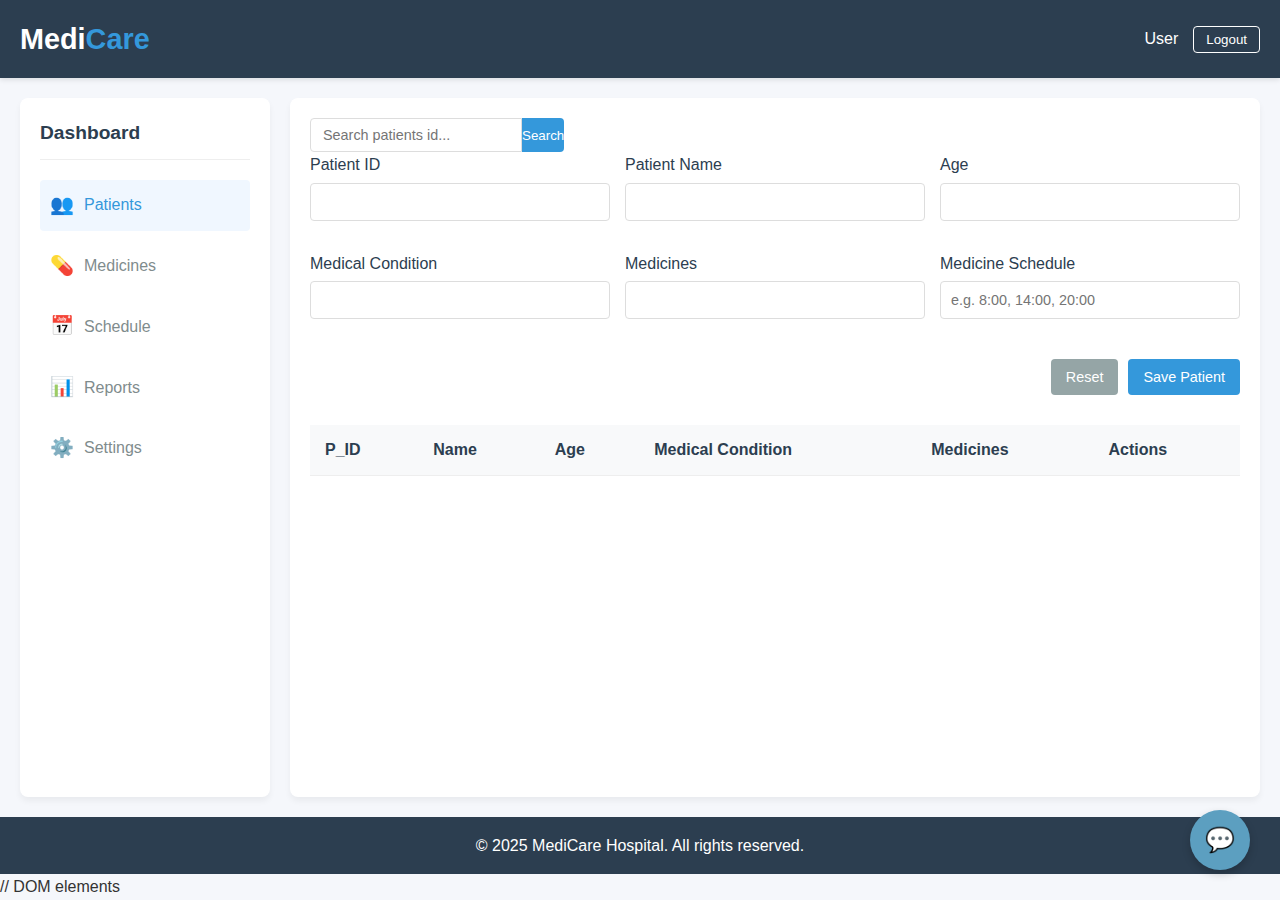
<file: staff_page.html>
<!DOCTYPE html>
<html lang="en">
<head>
    <meta charset="UTF-8">
    <meta name="viewport" content="width=device-width, initial-scale=1.0">
    <title>Staff Dashboard - MediCare Hospital</title>
    <link rel="stylesheet" href="chat_css.css">
    <script src="chat_script.js"></script>
    <style>
        * {
            margin: 0;
            padding: 0;
            box-sizing: border-box;
            font-family: 'Segoe UI', Tahoma, Geneva, Verdana, sans-serif;
        }
        
        body {
            background-color: #f5f7fb;
            color: #333;
            line-height: 1.6;
            min-height: 100vh;
            display: grid;
            grid-template-rows: auto 1fr auto;
        }
        
        /* Header Styles */
        header {
            background-color: #2c3e50;
            color: white;
            padding: 1rem 0;
            box-shadow: 0 2px 5px rgba(0,0,0,0.1);
        }
        
        .navbar {
            display: flex;
            justify-content: space-between;
            align-items: center;
            max-width: 1400px;
            margin: 0 auto;
            padding: 0 20px;
        }
        
        .logo {
            font-size: 1.8rem;
            font-weight: 700;
            color: #ffffff;
            text-decoration: none;
        }
        
        .logo span {
            color: #3498db;
        }
        
        .user-info {
            display: flex;
            align-items: center;
        }
        
        .user-name {
            margin-right: 15px;
        }
        
        .logout-btn {
            background-color: transparent;
            border: 1px solid white;
            color: white;
            padding: 5px 12px;
            border-radius: 4px;
            cursor: pointer;
            transition: all 0.3s;
        }
        
        .logout-btn:hover {
            background-color: white;
            color: #2c3e50;
        }
        
        /* Main Content */
        main {
            display: flex;
            max-width: 1400px;
            margin: 0 auto;
            padding: 20px;
            width: 100%;
        }
        
        /* Sidebar */
        .sidebar {
            width: 250px;
            background-color: white;
            border-radius: 8px;
            box-shadow: 0 4px 6px rgba(0,0,0,0.05);
            padding: 20px;
            margin-right: 20px;
        }
        
        .sidebar-title {
            font-size: 1.2rem;
            color: #2c3e50;
            margin-bottom: 20px;
            padding-bottom: 10px;
            border-bottom: 1px solid #eee;
        }
        
        .menu {
            list-style: none;
        }
        
        .menu-item {
            margin-bottom: 10px;
        }
        
        .menu-link {
            display: flex;
            align-items: center;
            text-decoration: none;
            color: #7f8c8d;
            padding: 10px;
            border-radius: 4px;
            transition: all 0.3s;
        }
        
        .menu-link:hover, .menu-link.active {
            background-color: #f0f7ff;
            color: #3498db;
        }
        
        .menu-icon {
            margin-right: 10px;
            font-size: 1.2rem;
        }
        
        /* Content Area */
        .content {
            flex: 1;
            background-color: white;
            border-radius: 8px;
            box-shadow: 0 4px 6px rgba(0,0,0,0.05);
            padding: 20px;
        }
        
        .content-header {
            display: flex;
            justify-content: space-between;
            align-items: center;
            margin-bottom: 20px;
            padding-bottom: 15px;
            border-bottom: 1px solid #eee;
        }
        
        .content-title {
            font-size: 1.5rem;
            color: #2c3e50;
        }
        
        .search-bar {
            display: flex;
        }
        
        .search-input {
            padding: 8px 12px;
            border: 1px solid #ddd;
            border-radius: 4px 0 0 4px;
            font-size: 0.9rem;
        }
        
        .search-btn {
            background-color: #3498db;
            color: white;
            border: none;
            border-radius: 0 4px 4px 0;
            cursor: pointer;
        }
        
        /* Add Patient Form */
        .patient-form {
            display: grid;
            grid-template-columns: 1fr 1fr 1fr;
            gap: 15px;
            margin-bottom: 30px;
        }
        
        .form-group {
            margin-bottom: 15px;
        }
        
        .form-group label {
            display: block;
            margin-bottom: 5px;
            font-weight: 500;
            color: #2c3e50;
        }
        
        .form-control {
            width: 100%;
            padding: 10px;
            border: 1px solid #ddd;
            border-radius: 4px;
            font-size: 0.9rem;
            transition: border-color 0.3s;
        }
        
        .form-control:focus {
            outline: none;
            border-color: #3498db;
        }
        
        .btn {
            padding: 10px 15px;
            background-color: #3498db;
            color: white;
            border: none;
            border-radius: 4px;
            font-size: 0.9rem;
            font-weight: 500;
            cursor: pointer;
            transition: background-color 0.3s;
        }
        
        .btn:hover {
            background-color: #2980b9;
        }
        
        .btn-secondary {
            background-color: #95a5a6;
        }
        
        .btn-secondary:hover {
            background-color: #7f8c8d;
        }
        
        .form-buttons {
            grid-column: 1 / -1;
            display: flex;
            justify-content: flex-end;
            gap: 10px;
            margin-top: 10px;
        }
        
        /* Patient Table */
        .patient-table {
            width: 100%;
            border-collapse: collapse;
            margin-top: 20px;
        }
        
        .patient-table th, .patient-table td {
            padding: 12px 15px;
            text-align: left;
            border-bottom: 1px solid #eee;
        }
        
        .patient-table th {
            background-color: #f8f9fa;
            font-weight: 600;
            color: #2c3e50;
        }
        
        .patient-table tr:hover {
            background-color: #f5f7fb;
        }
        
        .action-buttons {
            display: flex;
            gap: 5px;
        }
        
        .action-btn {
            padding: 6px 10px;
            border: none;
            border-radius: 4px;
            cursor: pointer;
            font-size: 0.8rem;
        }
        
        .edit-btn {
            background-color: #3498db;
            color: white;
        }
        
        .delete-btn {
            background-color: #e74c3c;
            color: white;
        }
        
        .medicine-btn {
            background-color: #2ecc71;
            color: white;
        }
        
        /* Medicine Administration Section */
        .medicine-admin {
            display: none;
            margin-top: 30px;
            padding-top: 20px;
            border-top: 1px solid #eee;
        }
        
        .med-list {
            margin-top: 15px;
        }
        
        .med-item {
            display: flex;
            justify-content: space-between;
            align-items: center;
            padding: 15px;
            border: 1px solid #eee;
            border-radius: 4px;
            margin-bottom: 10px;
        }
        
        .med-info {
            flex: 1;
        }
        
        .med-name {
            font-weight: 500;
            color: #2c3e50;
            margin-bottom: 5px;
        }
        
        .med-schedule {
            color: #7f8c8d;
            font-size: 0.9rem;
        }
        
        .med-status {
            padding: 5px 10px;
            border-radius: 20px;
            font-size: 0.8rem;
        }
        
        .status-scheduled {
            background-color: #f1c40f;
            color: #333;
        }
        
        .status-delivered {
            background-color: #2ecc71;
            color: white;
        }
        
        .status-missed {
            background-color: #e74c3c;
            color: white;
        }
        
        /* Tabs */
        .tabs {
            display: flex;
            margin-bottom: 20px;
            border-bottom: 1px solid #eee;
        }
        
        .tab {
            padding: 10px 20px;
            cursor: pointer;
            border-bottom: 2px solid transparent;
            color: #7f8c8d;
            font-weight: 500;
        }
        
        .tab.active {
            color: #3498db;
            border-bottom-color: #3498db;
        }
        
        .tab-content {
            display: none;
        }
        
        .tab-content.active {
            display: block;
        }
        
        /* Footer */
        footer {
            background-color: #2c3e50;
            color: white;
            padding: 1rem 0;
            text-align: center;
            margin-top: auto;
        }
        
        /* Responsive */
        @media (max-width: 992px) {
            main {
                flex-direction: column;
            }
            
            .sidebar {
                width: 100%;
                margin-right: 0;
                margin-bottom: 20px;
            }
            
            .patient-form {
                grid-template-columns: 1fr 1fr;
            }
        }
        
        @media (max-width: 768px) {
            .patient-form {
                grid-template-columns: 1fr;
            }
            
            .content-header {
                flex-direction: column;
                align-items: flex-start;
                gap: 15px;
            }
            
            .search-bar {
                width: 100%;
            }
            
            .search-input {
                flex: 1;
            }
        }
    </style>
</head>
<body>
    <!-- Header -->
    <header>
        <nav class="navbar">
            <a href="index.html" class="logo">Medi<span>Care</span></a>
            <div class="user-info">
                <span class="user-name" id="user-display-name">Dr. John Doe</span>
                <button id="logout-btn" class="logout-btn">Logout</button>
            </div>
        </nav>
    </header>
<!-- chatbot section -->
     
    <!-- Chat button -->
    <div class="chat-button" id="chatButton">
        <span class="chat-icon">💬</span>
    </div>

    <!-- Chat dialog -->
    <div class="chat-dialog" id="chatDialog">
        <div class="chat-header">
            <div class="chat-title">
                <span class="chat-icon">🤖</span> AI Assistant
            </div>
            <div class="chat-close" id="chatClose">✕</div>
        </div>
        <div class="chat-messages" id="chatMessages">
            <div class="message ai-message">
                Hello! How can I help you today?
            </div>
        </div>
        <div class="typing-indicator" id="typingIndicator">
            <span></span>
            <span></span>
            <span></span>
        </div>
        <div class="chat-input-container">
            <input type="text" class="chat-input" id="chatInput" placeholder="Type your message..." autocomplete="off">
            <button class="chat-send" id="chatSend">
                <svg width="18" height="18" viewBox="0 0 24 24" fill="none" stroke="currentColor" stroke-width="2" stroke-linecap="round" stroke-linejoin="round">
                    <line x1="22" y1="2" x2="11" y2="13"></line>
                    <polygon points="22 2 15 22 11 13 2 9 22 2"></polygon>
                </svg>
            </button>
        </div>
    </div>
     <!-- end of chatbot -->
    <!-- Main Content -->
    <main>
        <!-- Sidebar -->
        <div class="sidebar">
            <h3 class="sidebar-title">Dashboard</h3>
            <ul class="menu">
                <li class="menu-item">
                    <a href="#" class="menu-link active" data-tab="patients-tab">
                        <span class="menu-icon">👥</span>
                        Patients
                    </a>
                </li>
                <li class="menu-item">
                    <a href="#" class="menu-link" data-tab="medicines-tab">
                        <span class="menu-icon">💊</span>
                        Medicines
                    </a>
                </li>
                <li class="menu-item">
                    <a href="#" class="menu-link" data-tab="schedule-tab">
                        <span class="menu-icon">📅</span>
                        Schedule
                    </a>
                </li>
                <li class="menu-item">
                    <a href="#" class="menu-link" data-tab="reports-tab">
                        <span class="menu-icon">📊</span>
                        Reports
                    </a>
                </li>
                <li class="menu-item">
                    <a href="#" class="menu-link" data-tab="settings-tab">
                        <span class="menu-icon">⚙️</span>
                        Settings
                    </a>
                </li>
            </ul>
        </div>
        
        <!-- Content Area -->
        <div class="content">
            <!-- Patients Tab -->
            <div id="patients-tab" class="tab-content active">
                <!-- Inside your Patients Tab Search Bar -->
                <div class="search-bar">
                    <input type="text" id="patient-search" class="search-input" placeholder="Search patients id...">
                    <button id="patient-search-btn" class="search-btn">Search</button>
                </div>

                <!-- Patient Form -->
                <form id="patient-form" class="patient-form">
                    <div class="form-group">
                        <label for="patient-id">Patient ID</label>
                        <input type="text" id="patient-id" class="form-control" readonly>
                    </div>
                    <div class="form-group">
                        <label for="patient-name">Patient Name</label>
                        <input type="text" id="patient-name" class="form-control" required>
                    </div>
                    <div class="form-group">
                        <label for="patient-age">Age</label>
                        <input type="number" id="patient-age" class="form-control" required>
                    </div>
                    <div class="form-group">
                        <label for="medical-condition">Medical Condition</label>
                        <input type="text" id="medical-condition" class="form-control" required>
                    </div>
                    <div class="form-group">
                        <label for="medicines">Medicines</label>
                        <input type="text" id="medicines" class="form-control" required>
                    </div>
                    <div class="form-group">
                        <label for="medicine-time">Medicine Schedule</label>
                        <input type="text" id="medicine-time" class="form-control" placeholder="e.g. 8:00, 14:00, 20:00" required>
                    </div>
                    <div class="form-buttons">
                        <button type="button" id="reset-form-btn" class="btn btn-secondary">Reset</button>
                        <button type="submit" id="save-patient-btn" class="btn">Save Patient</button>
                    </div>
                </form>

                <!-- Patient Table -->
                <table class="patient-table">
                    <thead>
                        <tr>
                            <th>P_ID</th>
                            <th>Name</th>
                            <th>Age</th>
                            <th>Medical Condition</th>
                            <th>Medicines</th>
                            <th>Actions</th>
                        </tr>
                    </thead>
                    <tbody id="patient-table-body">
                        <!-- Patient data will be populated here -->
                    </tbody>
                </table>
            
                <!-- Medicine Administration Section -->
                <div id="medicine-admin" class="medicine-admin">
                    <h3>Medicine Administration for: <span id="selected-patient-name">John Doe</span></h3>
                    <div id="med-list" class="med-list">
                        <!-- Medicine items will be populated here -->
                    </div>
                </div>
            </div>

            <!-- Medicines Tab -->
            <div id="medicines-tab" class="tab-content">
                <div class="content-header">
                    <h2 class="content-title">Medicine Inventory</h2>
                    <div class="search-bar">
                        <input type="text" class="search-input" placeholder="Search medicines...">
                        <button class="search-btn">Search</button>
                    </div>
                </div>
                <p>Medicine inventory management will be implemented here.</p>
            </div>

            <!-- Schedule Tab -->
            <div id="schedule-tab" class="tab-content">
                <div class="content-header">
                    <h2 class="content-title">Medicine Schedule</h2>
                </div>
                <p>Medicine delivery schedule will be implemented here.</p>
            </div>

            <!-- Reports Tab -->
            <div id="reports-tab" class="tab-content">
                <div class="content-header">
                    <h2 class="content-title">Reports</h2>
                </div>
                <p>Reports generation will be implemented here.</p>
            </div>

            <!-- Settings Tab -->
            <div id="settings-tab" class="tab-content">
                <div class="content-header">
                    <h2 class="content-title">Settings</h2>
                </div>
                <p>System settings will be implemented here.</p>
            </div>
        </div>
    </main>

    <!-- Footer -->
    <footer>
        <p>&copy; 2025 MediCare Hospital. All rights reserved.</p>
    </footer>

    <!-- Firebase SDK -->
    //  DOM elements
    <script type="module">
        // 1) Update your API endpoint to match the "patients" proxy
        import {pat_API_URL, staff_API_URL, API_URL} from "./config/config.js"; // Adjust path as needed
        let apiUrl = staff_API_URL;
        let Pat_apiUrl = pat_API_URL;
        // DOM elements
        const userDisplayName = document.getElementById('user-display-name');
        const logoutBtn = document.getElementById('logout-btn');
        const patientForm = document.getElementById('patient-form');
        const patientTableBody = document.getElementById('patient-table-body');
        const resetFormBtn = document.getElementById('reset-form-btn');
        const medicineAdmin = document.getElementById('medicine-admin');
        const medList = document.getElementById('med-list');
        const selectedPatientName = document.getElementById('selected-patient-name');
        const patientSearch = document.getElementById('patient-search');
        const patientSearchBtn = document.getElementById('patient-search-btn');
    
        // --------------------------------------------------
        // Set a default display name
        // --------------------------------------------------
        userDisplayName.textContent = 'User';
    
        // Logout just redirects to dual_login.html
        logoutBtn.addEventListener('click', () => {
            // Optionally clear session/local storage here if needed
            window.location.href = 'dual_login.html';
        });
    
        // --------------------------------------------------
        // Handle Tab Switching
        // --------------------------------------------------
        document.querySelectorAll('.menu-link').forEach(link => {
            link.addEventListener('click', function(e) {
                e.preventDefault();
                
                // Remove active class from all links and tab contents
                document.querySelectorAll('.menu-link').forEach(l => l.classList.remove('active'));
                document.querySelectorAll('.tab-content').forEach(tab => tab.classList.remove('active'));
                
                // Add active class to clicked link and display its content
                this.classList.add('active');
                const tabId = this.getAttribute('data-tab');
                document.getElementById(tabId).classList.add('active');
            });
        });
    
        // --------------------------------------------------
        // Reset Form
        // --------------------------------------------------
        resetFormBtn.addEventListener('click', () => {
            patientForm.reset();
            document.getElementById('patient-id').value = '';
            document.getElementById('save-patient-btn').textContent = 'Save Patient';
            
        });
    
        // --------------------------------------------------
        // Create / Update "Patient" Record
        // --------------------------------------------------
        patientForm.addEventListener('submit', async function(e) {
            e.preventDefault();
            
            const patientId = document.getElementById('patient-id').value;
        
            // Map form fields to your DB fields
            const patientData = {
                pat_name: document.getElementById('patient-name').value,
                age: document.getElementById('patient-age').value,       // stored as string in DB
                medical_cond: document.getElementById('medical-condition').value,
                Medicines: document.getElementById('medicines').value,
                time_medicines: document.getElementById('medicine-time').value,
                Medicine_taken: false,  // Example field
                P_id: new Date().getTime().toString() // Example unique P_id if needed; otherwise, user may enter one elsewhere
            };
        
            try {
                if (!patientId) {
                    // CREATE (POST)
                    const response = await fetch(Pat_apiUrl, {
                        method: 'POST',
                        headers: { 'Content-Type': 'application/json' },
                        body: JSON.stringify(patientData)
                    });
                    if (!response.ok) {
                        throw new Error('Error adding patient');
                    }
                    console.log('Patient added successfully');
                } else {
                    // UPDATE (PUT)
                    const response = await fetch(`${Pat_apiUrl}/${patientId}`, {
                        method: 'PUT',
                        headers: { 'Content-Type': 'application/json' },
                        body: JSON.stringify(patientData)
                    });
                    if (!response.ok) {
                        throw new Error('Error updating patient');
                    }
                    console.log('Patient updated successfully');
                }
                
                loadPatients();
                patientForm.reset();
                document.getElementById('patient-id').value = '';
                document.getElementById('save-patient-btn').textContent = 'Save Patient';
            } catch (error) {
                console.error(error);
            }
        });
    
        // --------------------------------------------------
        // Read: Load Patients (from DB)
        // --------------------------------------------------
        async function loadPatients() {
            try {
                const response = await fetch(Pat_apiUrl); // GET /patients
                if (!response.ok) {
                    throw new Error('Error loading patients');
                }
                // Assume DB returns an object keyed by record ID:
                const data = await response.json();
                const patientsArray = Object.entries(data).map(([key, value]) => ({
                    id: key,
                    ...value
                }));
        
                // Clear the table
                patientTableBody.innerHTML = '';
        
                // Populate the table rows
                patientsArray.forEach(patient => {
                    const row = `
                        <tr>
                            <td>${patient.id}</td>
                            <td>${patient.pat_name || ''}</td>
                            <td>${patient.age || ''}</td>
                            <td>${patient.medical_cond || ''}</td>
                            <td>${patient.Medicines || ''}</td>
                            <td class="action-buttons">
                                <button class="action-btn edit-btn" data-id="${patient.id}">Edit</button>
                                <button class="action-btn delete-btn" data-id="${patient.id}">Delete</button>
                                <button class="action-btn medicine-btn" data-id="${patient.id}" data-name="${patient.pat_name}">Medicines</button>
                            </td>
                        </tr>
                    `;
                    patientTableBody.insertAdjacentHTML('beforeend', row);
                });
        
                addActionButtonListeners();
            } catch (error) {
                console.error('Error loading patients:', error);
            }
        }
    
        // --------------------------------------------------
        // Search Functionality: Search by P_id
        // --------------------------------------------------
        patientSearchBtn.addEventListener('click', async function() {
            const searchQuery = patientSearch.value.trim();
            if (!searchQuery) {
                alert("Please enter a Patient P_id to search.");
                return;
            }
            try {
                const response = await fetch(apiUrl);
                if (!response.ok) {
                    throw new Error('Error loading patients for search');
                }
                const data = await response.json();
                const patientsArray = Object.entries(data).map(([key, value]) => ({
                    id: key,
                    ...value
                }));
                // Find patient where P_id matches the search query
                const foundPatient = patientsArray.find(patient => patient.P_id === searchQuery);
                if (foundPatient) {
                    // Populate the form with the found patient's data
                    document.getElementById('patient-id').value = foundPatient.id;
                    document.getElementById('patient-name').value = foundPatient.pat_name || '';
                    document.getElementById('patient-age').value = foundPatient.age || '';
                    document.getElementById('medical-condition').value = foundPatient.medical_cond || '';
                    document.getElementById('medicines').value = foundPatient.Medicines || '';
                    document.getElementById('medicine-time').value = foundPatient.time_medicines || '';
                } else {
                    alert("No patient found with the given P_id.");
                }
            } catch (error) {
                console.error('Error searching patient:', error);
            }
        });
    
        // --------------------------------------------------
        // Action Buttons: Edit / Delete / Show Medicines
        // --------------------------------------------------
        function addActionButtonListeners() {
            // Edit patient
            document.querySelectorAll('.edit-btn').forEach(btn => {
                btn.addEventListener('click', async function() {
                    const patientId = this.getAttribute('data-id');
                    try {
                        const response = await fetch(`${Pat_apiUrl}/${patientId}`);
                        if (!response.ok) {
                            throw new Error('Error fetching patient');
                        }
                        const patient = await response.json();
                        // Populate form
                        document.getElementById('patient-id').value = patientId;
                        document.getElementById('patient-name').value = patient.pat_name || '';
                        document.getElementById('patient-age').value = patient.age || '';
                        document.getElementById('medical-condition').value = patient.medical_cond || '';
                        document.getElementById('medicines').value = patient.Medicines || '';
                        document.getElementById('medicine-time').value = patient.time_medicines || '';
                        
                        document.getElementById('save-patient-btn').textContent = 'Update Patient';
                    } catch (error) {
                        console.error('Error getting patient:', error);
                    }
                });
            });
            
            // Delete patient
            document.querySelectorAll('.delete-btn').forEach(btn => {
                btn.addEventListener('click', async function() {
                    const patientId = this.getAttribute('data-id');
                    if (confirm('Are you sure you want to delete this patient?')) {
                        try {
                            const response = await fetch(`${Pat_apiUrl}/${patientId}`, {
                                method: 'DELETE'
                            });
                            if (!response.ok) {
                                throw new Error('Error deleting patient');
                            }
                            console.log('Patient deleted');
                            loadPatients();
                        } catch (error) {
                            console.error('Error deleting patient:', error);
                        }
                    }
                });
            });
            
            // Show medicine administration
            document.querySelectorAll('.medicine-btn').forEach(btn => {
                btn.addEventListener('click', async function() {
                    const patientId = this.getAttribute('data-id');
                    const patientName = this.getAttribute('data-name');
                    medicineAdmin.style.display = 'block';
                    selectedPatientName.textContent = patientName;
                    loadMedicines(patientId);
                });
            });
        }
        
        // --------------------------------------------------
        // Load Medicines for a Patient
        // --------------------------------------------------
        async function loadMedicines(patientId) {
            try {
                const response = await fetch(`${Pat_apiUrl}/${patientId}`);
                if (!response.ok) {
                    throw new Error('Error loading patient data for medicines');
                }
                const patient = await response.json();
                console.log("Patient data for medicines:", patient.Medicines);
                const medicinesList = (patient.Medicines || '');
                const medicineTimes = (patient.time_medicines || '').split(',').map(time => time.trim());
                const medicinesDelivered = patient.medicines_delivered || {};
        
                medList.innerHTML = '';
        
                const today = new Date().toISOString().split('T')[0];
        
                medicineTimes.forEach(time => {
                    medicinesList.forEach(medicine => {
                        const medKey = `${medicine}-${time}-${today}`;
                        const isDelivered = medicinesDelivered[medKey] === true;
                        const medItem = `
                            <div class="med-item">
                                <div class="med-info">
                                    <div class="med-name">${medicine}</div>
                                    <div class="med-schedule">Schedule: ${time}</div>
                                </div>
                                <div class="med-status ${isDelivered ? 'status-delivered' : 'status-scheduled'}">
                                    ${isDelivered ? 'Delivered' : 'Scheduled'}
                                </div>
                                ${
                                    !isDelivered
                                        ? `<button class="btn deliver-btn" data-id="${patientId}" data-med="${medicine}" data-time="${time}">Mark as Delivered</button>`
                                        : ''
                                }
                            </div>
                        `;
                        medList.insertAdjacentHTML('beforeend', medItem);
                    });
                });
        
                document.querySelectorAll('.deliver-btn').forEach(btn => {
                    btn.addEventListener('click', async function() {
                        const patId = this.getAttribute('data-id');
                        const medicine = this.getAttribute('data-med');
                        const time = this.getAttribute('data-time');
                        const medKey = `${medicine}-${time}-${today}`;
        
                        try {
                            const patientResp = await fetch(`${Pat_apiUrl}/${patId}`);
                            if (!patientResp.ok) {
                                throw new Error('Error fetching patient for update');
                            }
                            const patData = await patientResp.json();
                            const updatedDelivered = patData.medicines_delivered || {};
                            updatedDelivered[medKey] = true;
        
                            const updateResp = await fetch(`${Pat_apiUrl}/${patId}`, {
                                method: 'PUT',
                                headers: { 'Content-Type': 'application/json' },
                                body: JSON.stringify({
                                    ...patData,
                                    medicines_delivered: updatedDelivered
                                })
                            });
                            if (!updateResp.ok) {
                                throw new Error('Error updating medicine delivery');
                            }
                            
                            console.log('Medicine marked as delivered');
                            loadMedicines(patId);
                        } catch (error) {
                            console.error('Error updating medicine status:', error);
                        }
                    });
                });
            } catch (error) {
                console.error('Error loading medicines:', error);
            }
        }
    
        // Initial load of patients when the page is loaded
        loadPatients();
    </script>
    
        
</body>
</html>
</file>
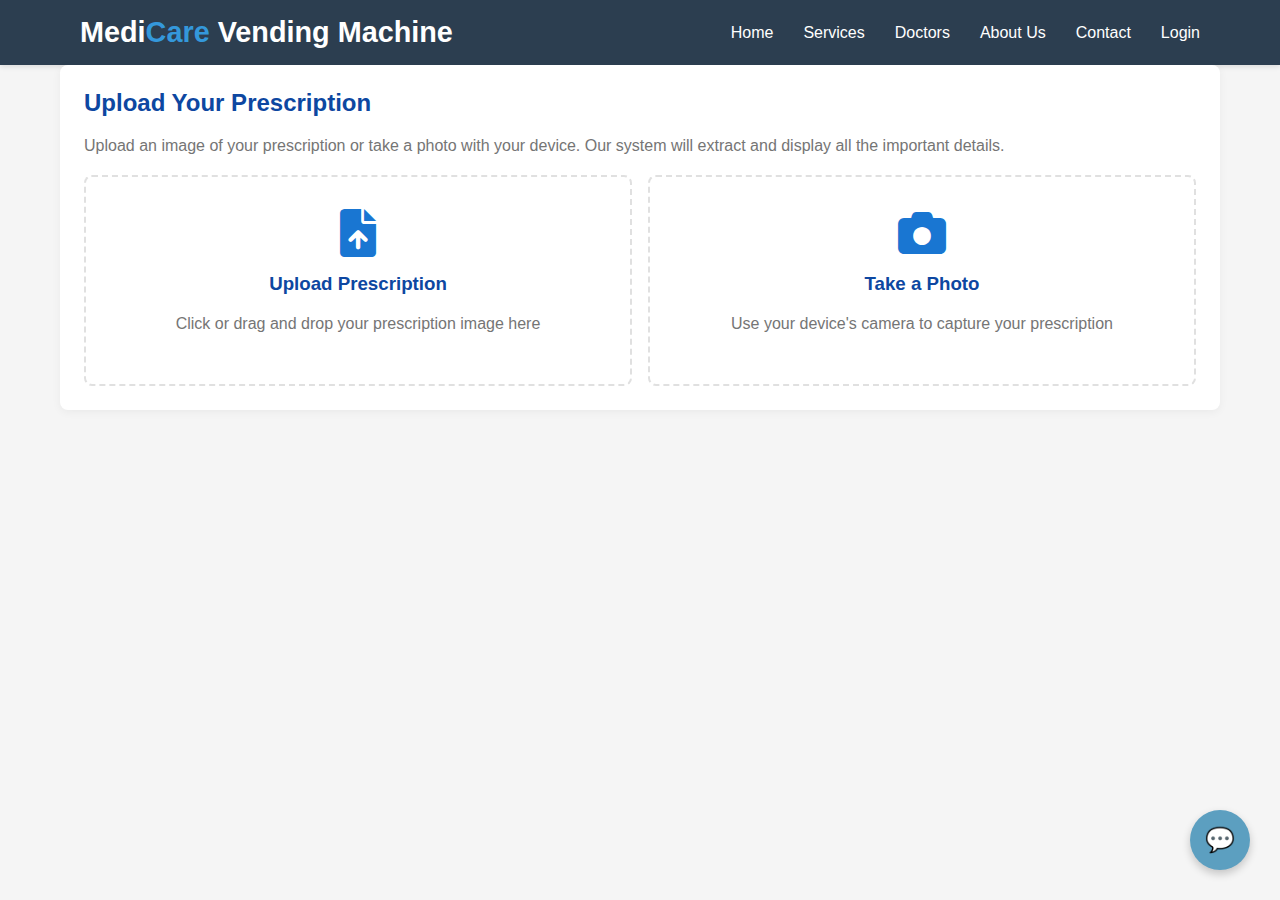
<file: vending_machine.html>
<!DOCTYPE html>
<html lang="en">
<head>
    <meta charset="UTF-8">
    <meta name="viewport" content="width=device-width, initial-scale=1.0">
    <title>Medicare Vending Machine</title>
    <link rel="stylesheet" href="chat_css.css">
    <link rel="script" href="chat_script.js">
    <link rel="script" href="chat_script.js">
    <style>
        :root {
            --primary: #1976d2;
            --primary-dark: #0d47a1;
            --accent: #ff5722;
            --light-gray: #f5f5f5;
            --mid-gray: #e0e0e0;
            --dark-gray: #757575;
            --error: #f44336;
        }
        
        * {
            margin: 0;
            padding: 0;
            box-sizing: border-box;
            font-family: 'Segoe UI', Tahoma, Geneva, Verdana, sans-serif;
        }
        
        body {
            background-color: var(--light-gray);
        }
        
        .container {
            max-width: 1200px;
            margin: 0 auto;
            padding: 0 20px;
        }
        header {
            background-color: #2c3e50;
            color: white;
            padding: 1rem 0;
            box-shadow: 0 2px 5px rgba(0,0,0,0.1);
        }
        
        .navbar {
            display: flex;
            justify-content: space-between;
            align-items: center;
            max-width: 1200px;
            margin: 0 auto;
            padding: 0 20px;
        }
        
        .logo {
            font-size: 1.8rem;
            font-weight: 700;
            color: #ffffff;
            text-decoration: none;
        }
        
        .logo span {
            color: #3498db;
        }
        
        .nav-links {
            display: flex;
            list-style: none;
        }
        
        .nav-links li {
            margin-left: 30px;
        }
        
        .nav-links a {
            text-decoration: none;
            color: white;
            font-weight: 500;
            transition: color 0.3s;
        }
        
        .nav-links a:hover {
            color: #3498db;
        }
        
        
        main {
            padding: 2rem 0;
        }
        
        .card {
            background: white;
            border-radius: 8px;
            box-shadow: 0 2px 10px rgba(0,0,0,0.05);
            padding: 1.5rem;
            margin-bottom: 2rem;
        }
        
        h1, h2, h3 {
            color: var(--primary-dark);
            margin-bottom: 1rem;
        }
        
        p {
            color: var(--dark-gray);
            line-height: 1.6;
            margin-bottom: 1rem;
        }
        
        .upload-section {
            display: flex;
            flex-direction: column;
            gap: 1.5rem;
        }
        
        .upload-methods {
            display: flex;
            flex-wrap: wrap;
            gap: 1rem;
        }
        
        .upload-box {
            flex: 1;
            min-width: 250px;
            border: 2px dashed var(--mid-gray);
            border-radius: 8px;
            padding: 2rem;
            text-align: center;
            cursor: pointer;
            transition: all 0.3s ease;
        }
        
        .upload-box:hover {
            border-color: var(--primary);
        }
        
        .upload-box i {
            font-size: 3rem;
            color: var(--primary);
            margin-bottom: 1rem;
            display: block;
        }
        
        .camera-container {
            position: relative;
            width: 100%;
            max-width: 500px;
            margin: 0 auto;
            border-radius: 8px;
            overflow: hidden;
            display: none;
        }
        
        #camera-feed {
            width: 100%;
            background: #000;
        }
        
        .camera-controls {
            position: absolute;
            bottom: 10px;
            left: 0;
            right: 0;
            text-align: center;
        }
        
        .btn {
            background-color: var(--primary);
            color: white;
            border: none;
            padding: 0.75rem 1.5rem;
            border-radius: 4px;
            font-size: 1rem;
            cursor: pointer;
            transition: background-color 0.3s ease;
        }
        
        .btn-accent {
            background-color: var(--accent);
        }
        
        .btn:hover {
            background-color: var(--primary-dark);
        }
        
        .btn-accent:hover {
            background-color: #e64a19;
        }
        
        .prescription-data {
            margin-top: 2rem;
            display: none;
        }
        
        table {
            width: 100%;
            border-collapse: collapse;
            margin: 1rem 0;
        }
        
        th, td {
            padding: 0.75rem;
            text-align: left;
            border-bottom: 1px solid var(--mid-gray);
        }
        
        th {
            background-color: var(--light-gray);
            font-weight: 600;
        }
        
        tr:hover {
            background-color: var(--light-gray);
        }
        
        .edit-cell {
            cursor: pointer;
            position: relative;
        }
        
        .edit-cell:hover::after {
            content: '✎';
            position: absolute;
            right: 10px;
            color: var(--primary);
        }
        
        .status {
            padding: 1rem;
            margin: 1rem 0;
            border-radius: 4px;
            display: none;
        }
        
        .status.success {
            background-color: #e8f5e9;
            color: #2e7d32;
            border-left: 4px solid #2e7d32;
        }
        
        .status.error {
            background-color: #ffebee;
            color: var(--error);
            border-left: 4px solid var(--error);
        }
        
        .status.processing {
            background-color: #e3f2fd;
            color: var(--primary);
            border-left: 4px solid var(--primary);
        }
        
        .action-buttons {
            display: flex;
            gap: 1rem;
            margin-top: 1.5rem;
        }
        
        .medicines-section {
            margin-top: 1.5rem;
        }
        
        .medicine-card {
            background: white;
            border-radius: 8px;
            box-shadow: 0 2px 5px rgba(0,0,0,0.05);
            padding: 1rem;
            margin-bottom: 1rem;
            display: flex;
            align-items: center;
            gap: 1rem;
        }
        
        .medicine-info {
            flex: 1;
        }
        
        .medicine-name {
            font-weight: 600;
            margin-bottom: 0.5rem;
        }
        
        .dosage-time {
            color: var(--dark-gray);
            font-size: 0.9rem;
        }
        
        .icon-placeholder {
            width: 40px;
            height: 40px;
            background-color: var(--primary);
            color: white;
            border-radius: 50%;
            display: flex;
            align-items: center;
            justify-content: center;
            font-weight: bold;
        }
        
        /* Mobile Optimization */
        @media (max-width: 768px) {
            .upload-methods {
                flex-direction: column;
            }
            
            .upload-box {
                min-width: 100%;
            }
            
            .action-buttons {
                flex-direction: column;
            }
            
            .btn {
                width: 100%;
            }
            
            th, td {
                padding: 0.5rem;
                font-size: 0.9rem;
            }
            
            .responsive-table {
                overflow-x: auto;
            }
        }
    
    </style>
    <link href="https://cdnjs.cloudflare.com/ajax/libs/font-awesome/6.0.0-beta3/css/all.min.css" rel="stylesheet">
</head>
<body>
    <header>
        <div class="container">
            <nav class="navbar">
                <a href="index.html" class="logo" >Medi<span>Care</span> Vending Machine</a>
                <ul class="nav-links">
                    <li><a href="index.html">Home</a></li>
                    <li><a href="services.html">Services</a></li>
                    <li><a href="doctors.html">Doctors</a></li>
                    <li><a href="about.html">About Us</a></li>
                    <li><a href="contactus.html">Contact</a></li>
                    <li><a href="dual_login.html" class="login-btn">Login</a></li>
                </ul>
            </nav>
        </div>
    </header>
    <!-- chatbot section -->
     
    <!-- Chat button -->
    <div class="chat-button" id="chatButton">
        <span class="chat-icon">💬</span>
    </div>

    <!-- Chat dialog -->
    <div class="chat-dialog" id="chatDialog">
        <div class="chat-header">
            <div class="chat-title">
                <span class="chat-icon">🤖</span> AI Assistant
            </div>
            <div class="chat-close" id="chatClose">✕</div>
        </div>
        <div class="chat-messages" id="chatMessages">
            <div class="message ai-message">
                Hello! How can I help you today?
            </div>
        </div>
        <div class="typing-indicator" id="typingIndicator">
            <span></span>
            <span></span>
            <span></span>
        </div>
        <div class="chat-input-container">
            <input type="text" class="chat-input" id="chatInput" placeholder="Type your message..." autocomplete="off">
            <button class="chat-send" id="chatSend">
                <svg width="18" height="18" viewBox="0 0 24 24" fill="none" stroke="currentColor" stroke-width="2" stroke-linecap="round" stroke-linejoin="round">
                    <line x1="22" y1="2" x2="11" y2="13"></line>
                    <polygon points="22 2 15 22 11 13 2 9 22 2"></polygon>
                </svg>
            </button>
        </div>
    </div>
     <!-- end of chatbot -->
    <main class="container">
        <div class="card">
            <h2>Upload Your Prescription</h2>
            <p>Upload an image of your prescription or take a photo with your device. Our system will extract and display all the important details.</p>
            
            <div class="upload-section">
                <div class="upload-methods">
                    <div class="upload-box" id="upload-box">
                        <i class="fas fa-file-upload"></i>
                        <h3>Upload Prescription</h3>
                        <p>Click or drag and drop your prescription image here</p>
                        <input type="file" id="prescription-upload" accept="image/*" style="display: none;">
                    </div>
                    
                    <div class="upload-box" id="camera-box">
                        <i class="fas fa-camera"></i>
                        <h3>Take a Photo</h3>
                        <p>Use your device's camera to capture your prescription</p>
                    </div>
                </div>
                
                <div class="camera-container" id="camera-container">
                    <video id="camera-feed" autoplay></video>
                    <div class="camera-controls">
                        <button class="btn btn-accent" id="capture-btn">Capture Photo</button>
                        <button class="btn" id="cancel-camera-btn">Cancel</button>
                    </div>
                </div>
                
                <div id="preview-container" style="display: none; text-align: center;">
                    <h3>Prescription Preview</h3>
                    <img id="preview-image" style="max-width: 100%; max-height: 400px; border-radius: 8px; margin: 1rem 0;">
                    <div class="action-buttons">
                        <button class="btn" id="process-btn">Process Prescription</button>
                        <button class="btn" id="retake-btn" style="background-color: var(--dark-gray);">Retake Photo</button>
                    </div>
                </div>
                
                <div class="status processing" id="processing-status">
                    <i class="fas fa-spinner fa-spin"></i> Processing your prescription... Please wait a moment.
                </div>
                
                <div class="status error" id="error-status">
                    <i class="fas fa-exclamation-circle"></i> <span id="error-message">Error processing your prescription. Please try again.</span>
                </div>
                
                <div class="status success" id="success-status">
                    <i class="fas fa-check-circle"></i> Prescription processed successfully! Details have been extracted.
                </div>
            </div>
        </div>
        
        <div class="prescription-data" id="prescription-data">
            <div class="card">
                <h2>Prescription Information</h2>
                <p>Below are the details extracted from your prescription. You can edit any information by clicking on the field.</p>
                
                <div class="responsive-table">
                    <table>
                        <thead>
                            <tr>
                                <th>Field</th>
                                <th>Information</th>
                            </tr>
                        </thead>
                        <tbody>
                            <tr>
                                <td>Doctor Name</td>
                                <td class="edit-cell" data-field="doctor_name">Dr. Jane Smith</td>
                            </tr>
                            <tr>
                                <td>Hospital/Clinic</td>
                                <td class="edit-cell" data-field="hospital_name">Sunshine Medical Center</td>
                            </tr>
                            <tr>
                                <td>Patient Name</td>
                                <td class="edit-cell" data-field="patient_name">John Doe</td>
                            </tr>
                            <tr>
                                <td>Diagnosis</td>
                                <td class="edit-cell" data-field="disease">Hypertension & Type 2 Diabetes</td>
                            </tr>
                            <tr>
                                <td>Prescription Date</td>
                                <td class="edit-cell" data-field="prescription_date">March 28, 2025</td>
                            </tr>
                            <tr>
                                <td>Follow-up Date</td>
                                <td class="edit-cell" data-field="followup_date">April 28, 2025</td>
                            </tr>
                        </tbody>
                    </table>
                </div>
            </div>
            
            <div class="card">
                <h2>Prescribed Medications</h2>
                <p>Here are the medications prescribed. Click on any item to edit details.</p>
                
                <div class="medicines-section" id="medicines-container">
                    <!-- Medicine cards will be inserted here dynamically -->
                </div>
                
                <div class="action-buttons">
                    <button class="btn" id="save-btn">Save Changes</button>
                    <button class="btn btn-accent" id="print-btn">Print Prescription</button>
                </div>
            </div>
        </div>
    </main>
    <script src="chat_script.js"></script>
    <script type="module">
        import {vend_API_URL} from  "./config/config.js";

        // Sample data - this would be populated by your Python backend
        // const sampleMedicines = [
        //     {
        //         name: "Lisinopril",
        //         dosage: "10mg",
        //         frequency: "Once daily",
        //         timing: "Morning",
        //         duration: "30 days",
        //         instructions: "Take with food"
        //     },
        //     {
        //         name: "Metformin",
        //         dosage: "500mg",
        //         frequency: "Twice daily",
        //         timing: "Morning and evening",
        //         duration: "30 days",
        //         instructions: "Take after meals"
        //     },
        //     {
        //         name: "Aspirin",
        //         dosage: "81mg",
        //         frequency: "Once daily",
        //         timing: "Morning",
        //         duration: "30 days",
        //         instructions: "Take with water"
        //     }
        // ];

        // DOM elements
        const uploadBox = document.getElementById('upload-box');
        const uploadInput = document.getElementById('prescription-upload');
        const cameraBox = document.getElementById('camera-box');
        const cameraContainer = document.getElementById('camera-container');
        const cameraFeed = document.getElementById('camera-feed');
        const captureBtn = document.getElementById('capture-btn');
        const cancelCameraBtn = document.getElementById('cancel-camera-btn');
        const previewContainer = document.getElementById('preview-container');
        const previewImage = document.getElementById('preview-image');
        const processBtn = document.getElementById('process-btn');
        const retakeBtn = document.getElementById('retake-btn');
        const processingStatus = document.getElementById('processing-status');
        const errorStatus = document.getElementById('error-status');
        const successStatus = document.getElementById('success-status');
        const prescriptionData = document.getElementById('prescription-data');
        const medicinesContainer = document.getElementById('medicines-container');
        const saveBtn = document.getElementById('save-btn');
        const printBtn = document.getElementById('print-btn');
        const errorMessage = document.getElementById('error-message');

        let stream = null;
        let capturedImage = null;

        // Event listeners
        uploadBox.addEventListener('click', () => {
            uploadInput.click();
        });

        uploadInput.addEventListener('change', (e) => {
            if (e.target.files && e.target.files[0]) {
                const file = e.target.files[0];
                const reader = new FileReader();
                
                reader.onload = (event) => {
                    previewImage.src = event.target.result;
                    previewContainer.style.display = 'block';
                    capturedImage = event.target.result;
                };
                console.log("reading "+file)
                reader.readAsDataURL(file);
            }
        });

        cameraBox.addEventListener('click', async () => {
            try {
                stream = await navigator.mediaDevices.getUserMedia({ 
                    video: { facingMode: 'environment' }
                });
                cameraFeed.srcObject = stream;
                cameraContainer.style.display = 'block';
                cameraBox.style.display = 'none';
                uploadBox.style.display = 'none';
            } catch (err) {
                errorMessage.textContent = "Unable to access camera. Please check permissions or use the upload option.";
                errorStatus.style.display = 'block';
                console.error("Error accessing camera:", err);
            }
        });

        captureBtn.addEventListener('click', () => {
            const canvas = document.createElement('canvas');
            canvas.width = cameraFeed.videoWidth;
            canvas.height = cameraFeed.videoHeight;
            const ctx = canvas.getContext('2d');
            ctx.drawImage(cameraFeed, 0, 0, canvas.width, canvas.height);
            capturedImage = canvas.toDataURL('image/png');
            
            previewImage.src = capturedImage;
            previewContainer.style.display = 'block';
            cameraContainer.style.display = 'none';
            
            // Stop the camera stream
            if (stream) {
                stream.getTracks().forEach(track => track.stop());
            }
        });

        cancelCameraBtn.addEventListener('click', () => {
            cameraContainer.style.display = 'none';
            cameraBox.style.display = 'block';
            uploadBox.style.display = 'block';
            
            // Stop the camera stream
            if (stream) {
                stream.getTracks().forEach(track => track.stop());
            }
        });

        retakeBtn.addEventListener('click', () => {
            previewContainer.style.display = 'none';
            cameraBox.style.display = 'block';
            uploadBox.style.display = 'block';
        });

        processBtn.addEventListener('click', async () => {
            if (!capturedImage) {
                alert("Please upload or capture an image first.");
                return;
            }
            
            // Show processing status and hide others
            processingStatus.style.display = "block";
            errorStatus.style.display = "none";
            successStatus.style.display = "none";
            prescriptionData.style.display = "none";

            const formData = new FormData();
            const blob = await fetch(capturedImage).then(res => res.blob());
            formData.append("file", blob, "prescription.jpg");

            try {
                const response = await fetch(vend_API_URL, {
                    method: "POST",
                    body: formData
                });

                const data = await response.json();
                if (response.ok) {
                    console.log(data);

                    // Extracted data
                    const extractedData = data.extracted_data;

                    // Update Prescription Information
                    document.querySelector('[data-field="doctor_name"]').textContent = extractedData.doctor_name || "N/A";
                    document.querySelector('[data-field="hospital_name"]').textContent = extractedData.hospital_name || "N/A";
                    document.querySelector('[data-field="patient_name"]').textContent = extractedData.patient_name || "N/A";
                    document.querySelector('[data-field="disease"]').textContent = extractedData.disease || "N/A";
                    document.querySelector('[data-field="prescription_date"]').textContent = extractedData.prescription_date || "N/A";
                    document.querySelector('[data-field="followup_date"]').textContent = extractedData.followup_date || "N/A";

                    // Update Medicines
                    if (Array.isArray(extractedData.medicines)) {
                        console.log("Medicines: ", extractedData.medicines);
                        const formattedMedicines = extractedData.medicines.map((name, index) => ({
                            name,
                            dosage: extractedData.dosage[index] || "N/A",
                            frequency: extractedData.frequency[index] || "N/A",
                            timing: extractedData.timing[index] || "N/A",
                            duration: extractedData.duration[index] || "N/A",
                            instructions: extractedData.instructions || "N/A"
                        }));
                        renderMedicineCards(formattedMedicines);
                    }

                    successStatus.style.display = "block";
                    prescriptionData.style.display = "block"; // Show the table section
                } else {
                    throw new Error(data.detail);
                }
            } catch (error) {
                errorMessage.textContent = "Error: " + error.message;
                errorStatus.style.display = "block";
                processingStatus.style.display = "none";
                prescriptionData.style.display = "none";
            }
        });

        // Function to render medicine cards
        function renderMedicineCards(medicines) {
            medicinesContainer.innerHTML = ''; // Clear existing medicines
            medicines.forEach((medicine, index) => {
                const card = document.createElement('div');
                card.className = 'medicine-card';
                               
                card.innerHTML = `
                    <div class="icon-placeholder">${medicine.name.charAt(0)}</div>
                    <div class="medicine-info">
                        <div class="medicine-name edit-cell" data-field="medicine_name_${index}">${medicine.name}</div>
                        <div class="dosage-time">
                            <span class="edit-cell" data-field="medicine_dosage_${index}">${medicine.dosage}</span> -
                            <span class="edit-cell" data-field="medicine_frequency_${index}">${medicine.frequency}</span> -
                            <span class="edit-cell" data-field="medicine_timing_${index}">${medicine.timing}</span>
                        </div>
                        <div class="instructions edit-cell" data-field="medicine_instructions_${index}">${medicine.instructions}</div>
                        <div class="duration edit-cell" data-field="medicine_duration_${index}">Duration: ${medicine.duration}</div>
                    </div>
                `;

                medicinesContainer.appendChild(card);
            });

            // Add event listeners to make cells editable
            document.querySelectorAll('.edit-cell').forEach(cell => {
                cell.addEventListener('click', makeEditable);
            });
        }

        // Function to make cells editable
        function makeEditable(e) {
            const cell = e.currentTarget;
            const currentValue = cell.textContent;
            const field = cell.getAttribute('data-field');
            
            // Replace with input
            cell.innerHTML = `<input type="text" value="${currentValue}" style="width: 100%; padding: 5px;">`;
            const input = cell.querySelector('input');
            input.focus();
            
            // Save on blur or enter
            input.addEventListener('blur', finishEditing);
            input.addEventListener('keypress', (e) => {
                if (e.key === 'Enter') {
                    finishEditing(e);
                }
            });
            
            function finishEditing(e) {
                const newValue = input.value.trim();
                cell.textContent = newValue;
                
                // Here you would update your data model
                console.log(`Updated ${field} to: ${newValue}`);
            }
        }

        // Save button click handler
        saveBtn.addEventListener('click', () => {
            // Here you would send the updated data back to your backend
            alert('Changes saved successfully!');
        });

        // Print button click handler
        printBtn.addEventListener('click', () => {
            window.print();
        });
    </script>
</body>
</html>
</file>
<file: chat_css.css>
.chat-button {
    position: fixed;
    bottom: 30px;
    right: 30px;
    width: 60px;
    height: 60px;
    border-radius: 50%;
    background-color: #5c9fc0;
    color: white;
    display: flex;
    justify-content: center;
    align-items: center;
    cursor: pointer;
    box-shadow: 0 4px 8px rgba(0, 0, 0, 0.2);
    transition: all 0.3s ease;
    z-index: 1000;
}

.chat-button:hover {
    transform: scale(1.05);
    box-shadow: 0 6px 12px rgba(0, 0, 0, 0.3);
    background-color: #3949ab;
}

.chat-icon {
    font-size: 24px;
}

/* Chat dialog styles */
.chat-dialog {
    position: fixed;
    bottom: 100px;
    right: 30px;
    width: 700px;
    height: 500px;
    background-color: white;
    border-radius: 12px;
    box-shadow: 0 8px 16px rgba(0, 0, 0, 0.2);
    display: flex;
    flex-direction: column;
    overflow: hidden;
    z-index: 999;
    opacity: 0;
    transform: translateY(20px) scale(0.95);
    pointer-events: none;
    transition: all 0.3s ease;
}

.chat-dialog.open {
    opacity: 1;
    transform: translateY(0) scale(1);
    pointer-events: all;
}

.chat-header {
    background-color: #5c6bc0;
    color: white;
    padding: 15px 20px;
    display: flex;
    justify-content: space-between;
    align-items: center;
}

.chat-title {
    font-weight: 600;
    display: flex;
    align-items: center;
    gap: 8px;
}

.chat-close {
    cursor: pointer;
    font-size: 18px;
}

.chat-messages {
    flex: 1;
    padding: 15px;
    overflow-y: auto;
    display: flex;
    flex-direction: column;
    gap: 10px;
    background-color: #f9f9f9;
}

.message {
    max-width: 80%;
    padding: 10px 15px;
    border-radius: 18px;
    line-height: 1.4;
    position: relative;
    word-wrap: break-word;
}

.user-message {
    background-color: #e1f5fe;
    color: #01579b;
    margin-left: auto;
    border-bottom-right-radius: 5px;
}

.ai-message {
    background-color: #ede7f6;
    color: #4527a0;
    margin-right: auto;
    border-bottom-left-radius: 5px;
}

.chat-input-container {
    padding: 15px;
    border-top: 1px solid #e0e0e0;
    display: flex;
    gap: 10px;
}

.chat-input {
    flex: 1;
    padding: 12px 15px;
    border: 1px solid #ddd;
    border-radius: 25px;
    outline: none;
    font-size: 15px;
}

.chat-send {
    background-color: #5c6bc0;
    color: white;
    border: none;
    border-radius: 50%;
    width: 40px;
    height: 40px;
    display: flex;
    justify-content: center;
    align-items: center;
    cursor: pointer;
    transition: background-color 0.2s;
}

.chat-send:hover {
    background-color: #3949ab;
}

.typing-indicator {
    display: none;
    padding: 10px 15px;
    max-width: 50%;
    margin-right: auto;
}

.typing-indicator span {
    height: 8px;
    width: 8px;
    background-color: #9575cd;
    border-radius: 50%;
    display: inline-block;
    margin-right: 3px;
    animation: pulse 1.5s infinite;
}

.typing-indicator span:nth-child(2) {
    animation-delay: 0.2s;
}

.typing-indicator span:nth-child(3) {
    animation-delay: 0.4s;
}

@keyframes pulse {
    0%, 100% { transform: scale(1); opacity: 1; }
    50% { transform: scale(1.2); opacity: 0.5; }
}

@media (max-width: 480px) {
    .chat-dialog {
        width: 90%;
        height: 70vh;
        right: 5%;
        left: 5%;
    }
}
</file>
